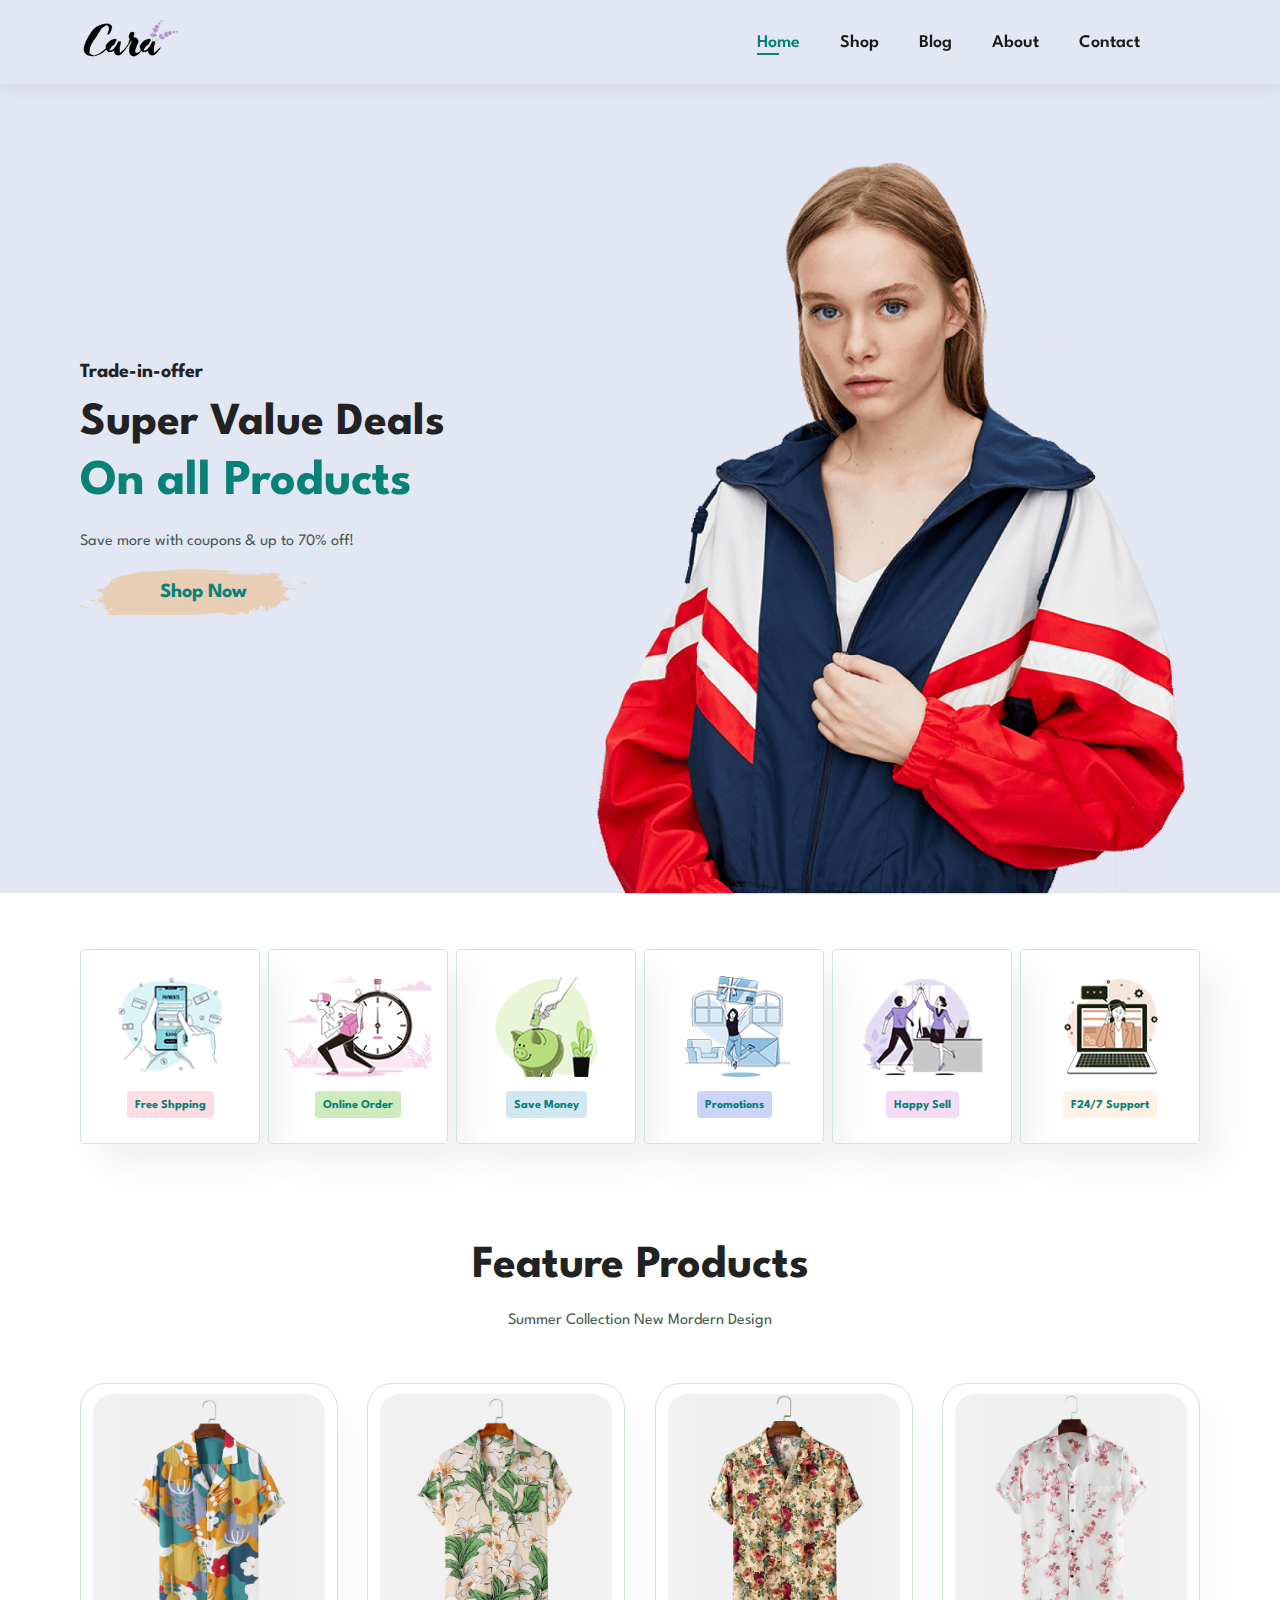
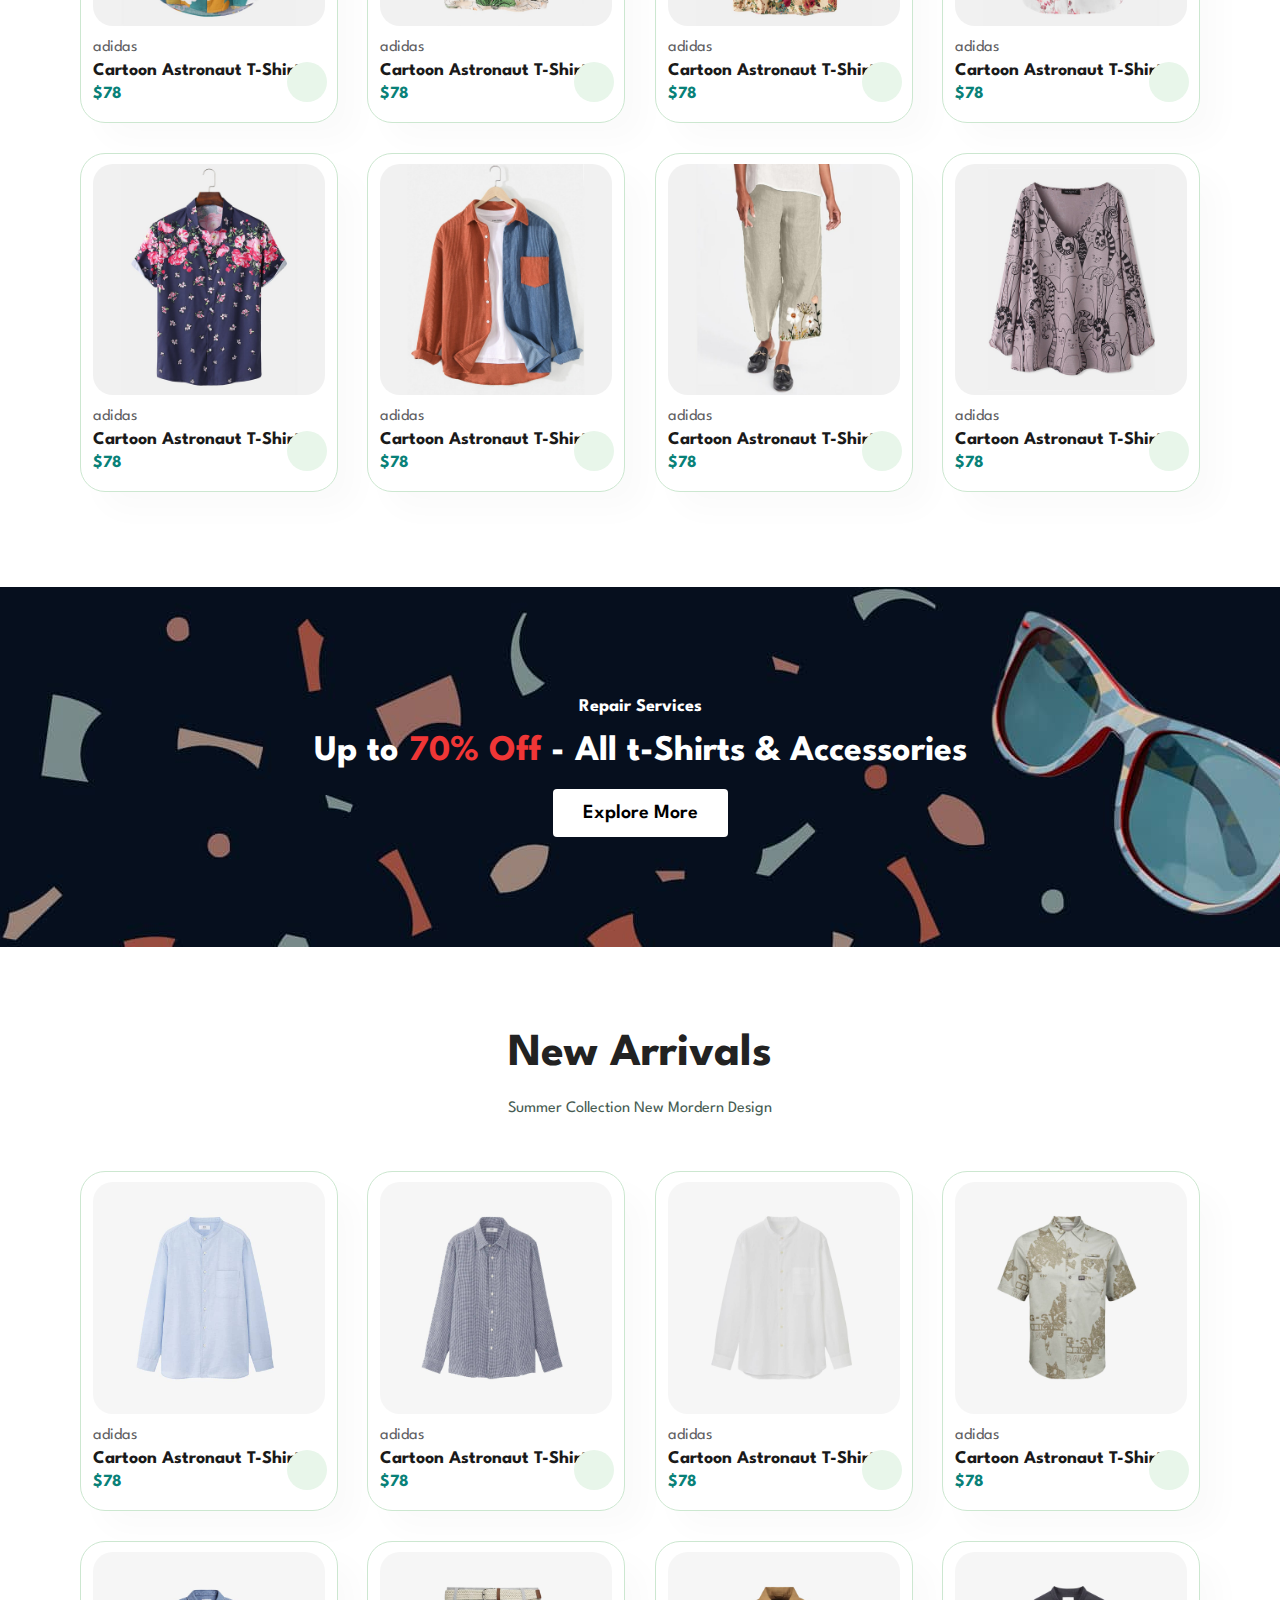
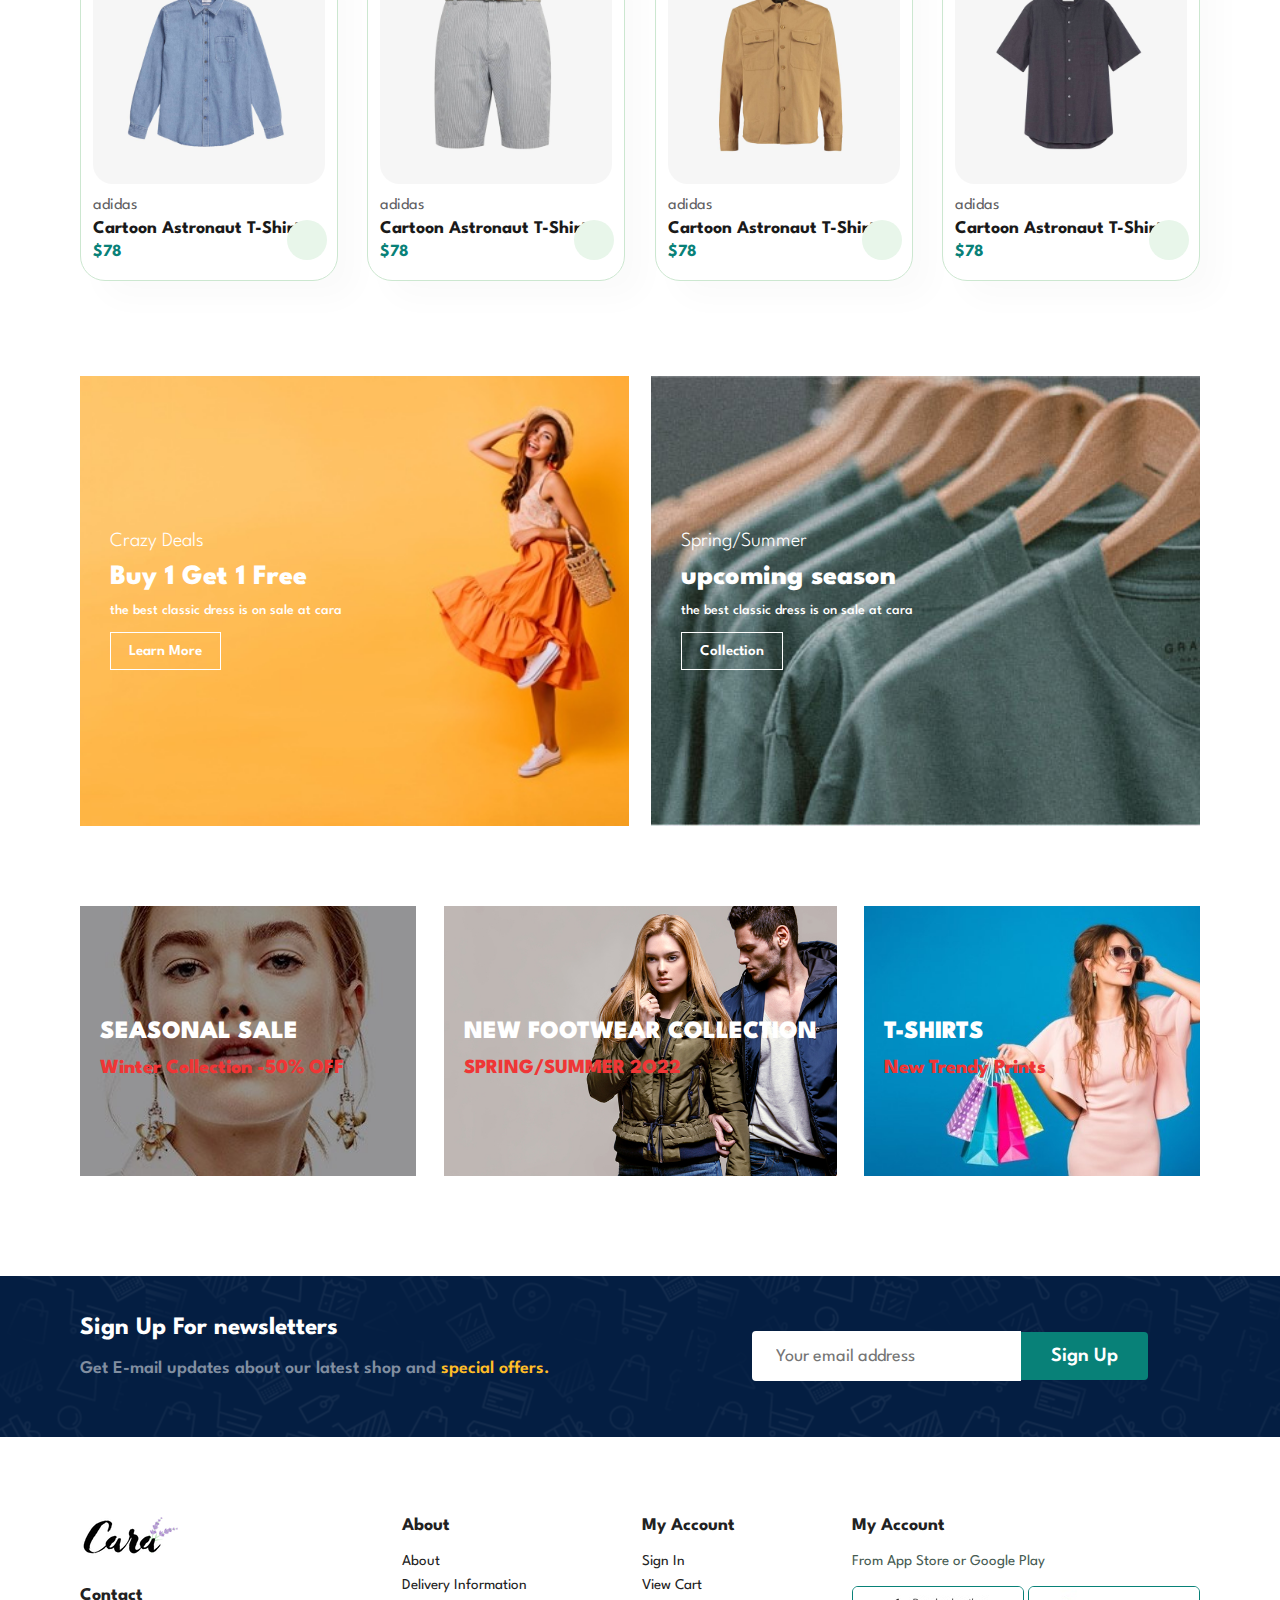
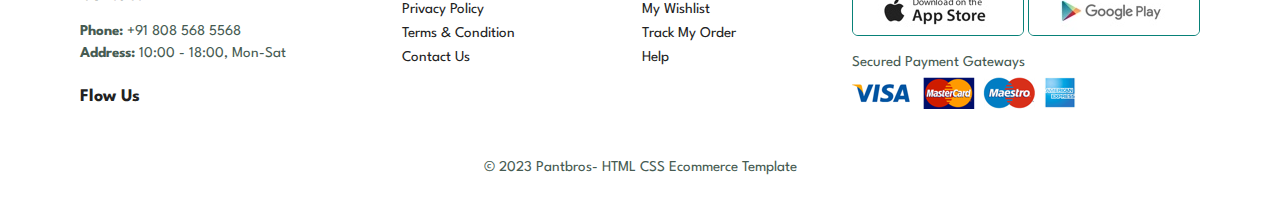
<file: index.html>
<!DOCTYPE html>
<html lang="en">
<head>
    <meta charset="UTF-8">
    <meta name="viewport" content="width=device-width, initial-scale=1.0">
    <title>Ecommerce Website</title>
    <link rel="stylesheet" href="https://cdnjs.cloudflare.com/ajax/libs/font-awesome/6.4.2/css/all.min.css" integrity="sha512-z3gLpd7yknf1YoNbCzqRKc4qyor8gaKU1qmn+CShxbuBusANI9QpRohGBreCFkKxLhei6S9CQXFEbbKuqLg0DA==" crossorigin="anonymous" referrerpolicy="no-referrer" />
    <link rel="stylesheet" href="assets/css/style.css">
    <link rel="stylesheet" href="assets/css/common.css">
    <link rel="stylesheet" href="assets/css/responsive.css">
</head>
<body>
    <!-- header -->
    <section id="header">
        <a href="index.html"><img src="assets/images/logo.png" alt="logo" class="logo"></a>
        <div>
            <ul id="navbar">
                <li><a class="active" href="index.html">Home</a></li>
                <li><a href="shop.html">Shop</a></li>
                <li><a href="blog.html">Blog</a></li>
                <li><a href="about.html">About</a></li>
                <li><a href="contact.html">Contact</a></li>
                <li><a href="cart.html"><i class="fa-solid fa-bag-shopping"></i></a></li>
                <a id="close"><i class="fa-solid fa-xmark"></i></a>
            </ul>
        </div>
        
        <div id="mobile">
            <a href="cart.html"><i class="fa-solid fa-bag-shopping"></i></a>
            <i class="fa-solid fa-bars" id="bar"></i>
        </div>
    </section>
    <!-- header /-->
    <!-- hero  -->
    <section id="hero">
        <h4>Trade-in-offer</h4>
        <h2>Super Value Deals</h2>
        <h1>On all Products</h1>
        <p>Save more with coupons & up to 70% off!</p>
        <button>Shop Now</button>
    </section>
    <!-- hero  /-->
    <!-- features -->
    <section id="features" class="theme-p1">
        <div class="fe-box">
            <img src="assets/images/features/f1.png" alt="f1">
            <h6>Free Shpping</h6>
        </div>
        <div class="fe-box">
            <img src="assets/images/features/f2.png" alt="f2">
            <h6>Online Order</h6>
        </div>
        <div class="fe-box">
            <img src="assets/images/features/f3.png" alt="f3">
            <h6>Save Money</h6>
        </div>
        <div class="fe-box">
            <img src="assets/images/features/f4.png" alt="f4">
            <h6>Promotions</h6>
        </div>
        <div class="fe-box">
            <img src="assets/images/features/f5.png" alt="f5">
            <h6>Happy Sell</h6>
        </div>
        <div class="fe-box">
            <img src="assets/images/features/f6.png" alt="f6">
            <h6>F24/7 Support</h6>
        </div>
    </section>
    <!-- features /-->
    
    <!-- products /-->
    <section id="product1" class="theme-p1">
        <h2>Feature Products</h2>
        <p>Summer Collection New Mordern Design</p>
        <div class="pro-container">
            <div class="pro">
                <img src="assets/images/products/f1.jpg" alt="f1Pro">
                <div class="desc">
                    <span>adidas</span>
                    <h5>Cartoon Astronaut T-Shirts</h5>
                    <div class="star">
                        <i class="fa-solid fa-star"></i>
                        <i class="fa-solid fa-star"></i>
                        <i class="fa-solid fa-star"></i>
                        <i class="fa-solid fa-star"></i>
                        <i class="fa-solid fa-star"></i>
                    </div>
                    <h4>$78</h4>
                </div>
                <a href="#"><i class="fa-solid fa-cart-shopping cart"></i></a>
            </div>
            <div class="pro">
                <img src="assets/images/products/f2.jpg" alt="f2Pro">
                <div class="desc">
                    <span>adidas</span>
                    <h5>Cartoon Astronaut T-Shirts</h5>
                    <div class="star">
                        <i class="fa-solid fa-star"></i>
                        <i class="fa-solid fa-star"></i>
                        <i class="fa-solid fa-star"></i>
                        <i class="fa-solid fa-star"></i>
                        <i class="fa-solid fa-star"></i>
                    </div>
                    <h4>$78</h4>
                </div>
                <a href="#"><i class="fa-solid fa-cart-shopping cart"></i></a>
            </div>
            <div class="pro">
                <img src="assets/images/products/f3.jpg" alt="f3Pro">
                <div class="desc">
                    <span>adidas</span>
                    <h5>Cartoon Astronaut T-Shirts</h5>
                    <div class="star">
                        <i class="fa-solid fa-star"></i>
                        <i class="fa-solid fa-star"></i>
                        <i class="fa-solid fa-star"></i>
                        <i class="fa-solid fa-star"></i>
                        <i class="fa-solid fa-star"></i>
                    </div>
                    <h4>$78</h4>
                </div>
                <a href="#"><i class="fa-solid fa-cart-shopping cart"></i></a>
            </div>
            <div class="pro">
                <img src="assets/images/products/f4.jpg" alt="f4Pro">
                <div class="desc">
                    <span>adidas</span>
                    <h5>Cartoon Astronaut T-Shirts</h5>
                    <div class="star">
                        <i class="fa-solid fa-star"></i>
                        <i class="fa-solid fa-star"></i>
                        <i class="fa-solid fa-star"></i>
                        <i class="fa-solid fa-star"></i>
                        <i class="fa-solid fa-star"></i>
                    </div>
                    <h4>$78</h4>
                </div>
                <a href="#"><i class="fa-solid fa-cart-shopping cart"></i></a>
            </div>
            <div class="pro">
                <img src="assets/images/products/f5.jpg" alt="f5Pro">
                <div class="desc">
                    <span>adidas</span>
                    <h5>Cartoon Astronaut T-Shirts</h5>
                    <div class="star">
                        <i class="fa-solid fa-star"></i>
                        <i class="fa-solid fa-star"></i>
                        <i class="fa-solid fa-star"></i>
                        <i class="fa-solid fa-star"></i>
                        <i class="fa-solid fa-star"></i>
                    </div>
                    <h4>$78</h4>
                </div>
                <a href="#"><i class="fa-solid fa-cart-shopping cart"></i></a>
            </div>
            <div class="pro">
                <img src="assets/images/products/f6.jpg" alt="f6Pro">
                <div class="desc">
                    <span>adidas</span>
                    <h5>Cartoon Astronaut T-Shirts</h5>
                    <div class="star">
                        <i class="fa-solid fa-star"></i>
                        <i class="fa-solid fa-star"></i>
                        <i class="fa-solid fa-star"></i>
                        <i class="fa-solid fa-star"></i>
                        <i class="fa-solid fa-star"></i>
                    </div>
                    <h4>$78</h4>
                </div>
                <a href="#"><i class="fa-solid fa-cart-shopping cart"></i></a>
            </div>
            <div class="pro">
                <img src="assets/images/products/f7.jpg" alt="f7Pro">
                <div class="desc">
                    <span>adidas</span>
                    <h5>Cartoon Astronaut T-Shirts</h5>
                    <div class="star">
                        <i class="fa-solid fa-star"></i>
                        <i class="fa-solid fa-star"></i>
                        <i class="fa-solid fa-star"></i>
                        <i class="fa-solid fa-star"></i>
                        <i class="fa-solid fa-star"></i>
                    </div>
                    <h4>$78</h4>
                </div>
                <a href="#"><i class="fa-solid fa-cart-shopping cart"></i></a>
            </div>
            <div class="pro">
                <img src="assets/images/products/f8.jpg" alt="f8Pro">
                <div class="desc">
                    <span>adidas</span>
                    <h5>Cartoon Astronaut T-Shirts</h5>
                    <div class="star">
                        <i class="fa-solid fa-star"></i>
                        <i class="fa-solid fa-star"></i>
                        <i class="fa-solid fa-star"></i>
                        <i class="fa-solid fa-star"></i>
                        <i class="fa-solid fa-star"></i>
                    </div>
                    <h4>$78</h4>
                </div>
                <a href="#"><i class="fa-solid fa-cart-shopping cart"></i></a>
            </div>
        </div>
    </section>
     <!-- products /-->
    <!-- mid sec banner -->
     <section id="banner" class="theme-m1">
        <h4>Repair Services</h4>
        <h2>Up to <span>70% Off</span> - All t-Shirts & Accessories</h2>
        <button class="normal">Explore More</button>
     </section>
     <!-- mid sec banner /-->

     <!-- new arrivals -->
     <section id="product1" class="theme-p1">
        <h2>New Arrivals</h2>
        <p>Summer Collection New Mordern Design</p>
        <div class="pro-container">
            <div class="pro">
                <img src="assets/images/products/n1.jpg" alt="n1Pro">
                <div class="desc">
                    <span>adidas</span>
                    <h5>Cartoon Astronaut T-Shirts</h5>
                    <div class="star">
                        <i class="fa-solid fa-star"></i>
                        <i class="fa-solid fa-star"></i>
                        <i class="fa-solid fa-star"></i>
                        <i class="fa-solid fa-star"></i>
                        <i class="fa-solid fa-star"></i>
                    </div>
                    <h4>$78</h4>
                </div>
                <a href="#"><i class="fa-solid fa-cart-shopping cart"></i></a>
            </div>
            <div class="pro">
                <img src="assets/images/products/n2.jpg" alt="n2Pro">
                <div class="desc">
                    <span>adidas</span>
                    <h5>Cartoon Astronaut T-Shirts</h5>
                    <div class="star">
                        <i class="fa-solid fa-star"></i>
                        <i class="fa-solid fa-star"></i>
                        <i class="fa-solid fa-star"></i>
                        <i class="fa-solid fa-star"></i>
                        <i class="fa-solid fa-star"></i>
                    </div>
                    <h4>$78</h4>
                </div>
                <a href="#"><i class="fa-solid fa-cart-shopping cart"></i></a>
            </div>
            <div class="pro">
                <img src="assets/images/products/n3.jpg" alt="n3Pro">
                <div class="desc">
                    <span>adidas</span>
                    <h5>Cartoon Astronaut T-Shirts</h5>
                    <div class="star">
                        <i class="fa-solid fa-star"></i>
                        <i class="fa-solid fa-star"></i>
                        <i class="fa-solid fa-star"></i>
                        <i class="fa-solid fa-star"></i>
                        <i class="fa-solid fa-star"></i>
                    </div>
                    <h4>$78</h4>
                </div>
                <a href="#"><i class="fa-solid fa-cart-shopping cart"></i></a>
            </div>
            <div class="pro">
                <img src="assets/images/products/n4.jpg" alt="n4Pro">
                <div class="desc">
                    <span>adidas</span>
                    <h5>Cartoon Astronaut T-Shirts</h5>
                    <div class="star">
                        <i class="fa-solid fa-star"></i>
                        <i class="fa-solid fa-star"></i>
                        <i class="fa-solid fa-star"></i>
                        <i class="fa-solid fa-star"></i>
                        <i class="fa-solid fa-star"></i>
                    </div>
                    <h4>$78</h4>
                </div>
                <a href="#"><i class="fa-solid fa-cart-shopping cart"></i></a>
            </div>
            <div class="pro">
                <img src="assets/images/products/n5.jpg" alt="n5Pro">
                <div class="desc">
                    <span>adidas</span>
                    <h5>Cartoon Astronaut T-Shirts</h5>
                    <div class="star">
                        <i class="fa-solid fa-star"></i>
                        <i class="fa-solid fa-star"></i>
                        <i class="fa-solid fa-star"></i>
                        <i class="fa-solid fa-star"></i>
                        <i class="fa-solid fa-star"></i>
                    </div>
                    <h4>$78</h4>
                </div>
                <a href="#"><i class="fa-solid fa-cart-shopping cart"></i></a>
            </div>
            <div class="pro">
                <img src="assets/images/products/n6.jpg" alt="n6Pro">
                <div class="desc">
                    <span>adidas</span>
                    <h5>Cartoon Astronaut T-Shirts</h5>
                    <div class="star">
                        <i class="fa-solid fa-star"></i>
                        <i class="fa-solid fa-star"></i>
                        <i class="fa-solid fa-star"></i>
                        <i class="fa-solid fa-star"></i>
                        <i class="fa-solid fa-star"></i>
                    </div>
                    <h4>$78</h4>
                </div>
                <a href="#"><i class="fa-solid fa-cart-shopping cart"></i></a>
            </div>
            <div class="pro">
                <img src="assets/images/products/n7.jpg" alt="n7Pro">
                <div class="desc">
                    <span>adidas</span>
                    <h5>Cartoon Astronaut T-Shirts</h5>
                    <div class="star">
                        <i class="fa-solid fa-star"></i>
                        <i class="fa-solid fa-star"></i>
                        <i class="fa-solid fa-star"></i>
                        <i class="fa-solid fa-star"></i>
                        <i class="fa-solid fa-star"></i>
                    </div>
                    <h4>$78</h4>
                </div>
                <a href="#"><i class="fa-solid fa-cart-shopping cart"></i></a>
            </div>
            <div class="pro">
                <img src="assets/images/products/n8.jpg" alt="n8Pro">
                <div class="desc">
                    <span>adidas</span>
                    <h5>Cartoon Astronaut T-Shirts</h5>
                    <div class="star">
                        <i class="fa-solid fa-star"></i>
                        <i class="fa-solid fa-star"></i>
                        <i class="fa-solid fa-star"></i>
                        <i class="fa-solid fa-star"></i>
                        <i class="fa-solid fa-star"></i>
                    </div>
                    <h4>$78</h4>
                </div>
                <a href="#"><i class="fa-solid fa-cart-shopping cart"></i></a>
            </div>
        </div>
    </section>
     <!-- new arrivals /-->

    <!-- explore -->
    <section id="sm-banner" class="theme-p1">
        <div class="banner-box">
            <h4>Crazy Deals</h4>
            <h2>Buy 1 Get 1 Free</h2>
            <span>the best classic dress is on sale at cara</span>
            <button class="transparent-white">Learn More</button>
        </div>
        <div class="banner-box">
            <h4>Spring/Summer</h4>
            <h2>upcoming season</h2>
            <span>the best classic dress is on sale at cara</span>
            <button class="transparent-white">Collection</button>
        </div>
    </section>
    <!-- explore /-->
    
    <!-- text banner /-->
    <section id="banner3" class="theme-p1">
        <div class="banner-box">
            <h2>SEASONAL SALE</h2>
            <h3>Winter Collection -50% OFF</h3>
        </div>
        <div class="banner-box">
            <h2>NEW FOOTWEAR COLLECTION</h2>
            <h3>SPRING/SUMMER 2O22</h3>
        </div>
        <div class="banner-box">
            <h2>T-SHIRTS</h2>
            <h3>New Trendy Prints</h3>
        </div>
    </section>
    <!-- text banner /-->

    <!-- newsletter -->
    <section id="newsletter" class="theme-p1 theme-m1">
        <div class="newstext">
            <h4>Sign Up For newsletters</h4>
            <p>Get E-mail updates about our latest shop and <span>special offers.</span></p>
        </div>
        <div class="form">
            <input type="text" placeholder="Your email address"><button class="normal">Sign Up</button>
        </div>
    </section>
    <!-- newsletter /-->
    <!-- footer -->
    <section class="theme-p1">
        <footer>
            <div class="col">
                <img src="assets/images/logo.png" alt="logo" class="logo">
                <h4>Contact</h4>
                <p><strong>Phone:</strong> +91 808 568 5568</p>
                <p><strong>Address:</strong> 10:00 - 18:00, Mon-Sat</p>
                <div class="follow">
                    <h4>Flow Us</h4>
                    <div class="icon">
                        <i class="fa-brands fa-facebook"></i>
                        <i class="fa-brands fa-twitter"></i>
                        <i class="fa-brands fa-instagram"></i>
                        <i class="fa-brands fa-pinterest"></i>
                        <i class="fa-brands fa-youtube"></i>
                    </div>
                </div>
            </div>
            <div class="col">
                <h4>About</h4>
                <a href="#about">About</a>
                <a href="#about">Delivery Information</a>
                <a href="#privacy-policy">Privacy Policy</a>
                <a href="#terms-and-condition">Terms & Condition</a>
                <a href="#contact">Contact Us</a>
            </div>
            <div class="col">
                <h4>My Account</h4>
                <a href="#sign-in">Sign In</a>
                <a href="#View-cart">View Cart</a>
                <a href="#my-wishlist">My Wishlist</a>
                <a href="#track-my-order">Track My Order</a>
                <a href="#help">Help</a>
            </div>
            <div class="col install">
                <h4>My Account</h4>
                <p>From App Store or Google Play</p>
                <div class="row">
                    <img src="assets/images/pay/app.jpg" alt="app">
                    <img src="assets/images/pay/play.jpg" alt="play">
                </div>
                <p>Secured Payment Gateways</p>
                    <img src="assets/images/pay/pay.png" alt="pay">
            </div>
            <div class="copyright">
                <p><span>&#169;</span> 2023 Pantbros- HTML CSS Ecommerce Template</p>
            </div>
        </footer>
       
    </section>
    <!-- footer /-->
    <!-- script -->
    <script src="assets/js/script.js"></script>
    <!-- script /-->
</body>
</html>
</file>
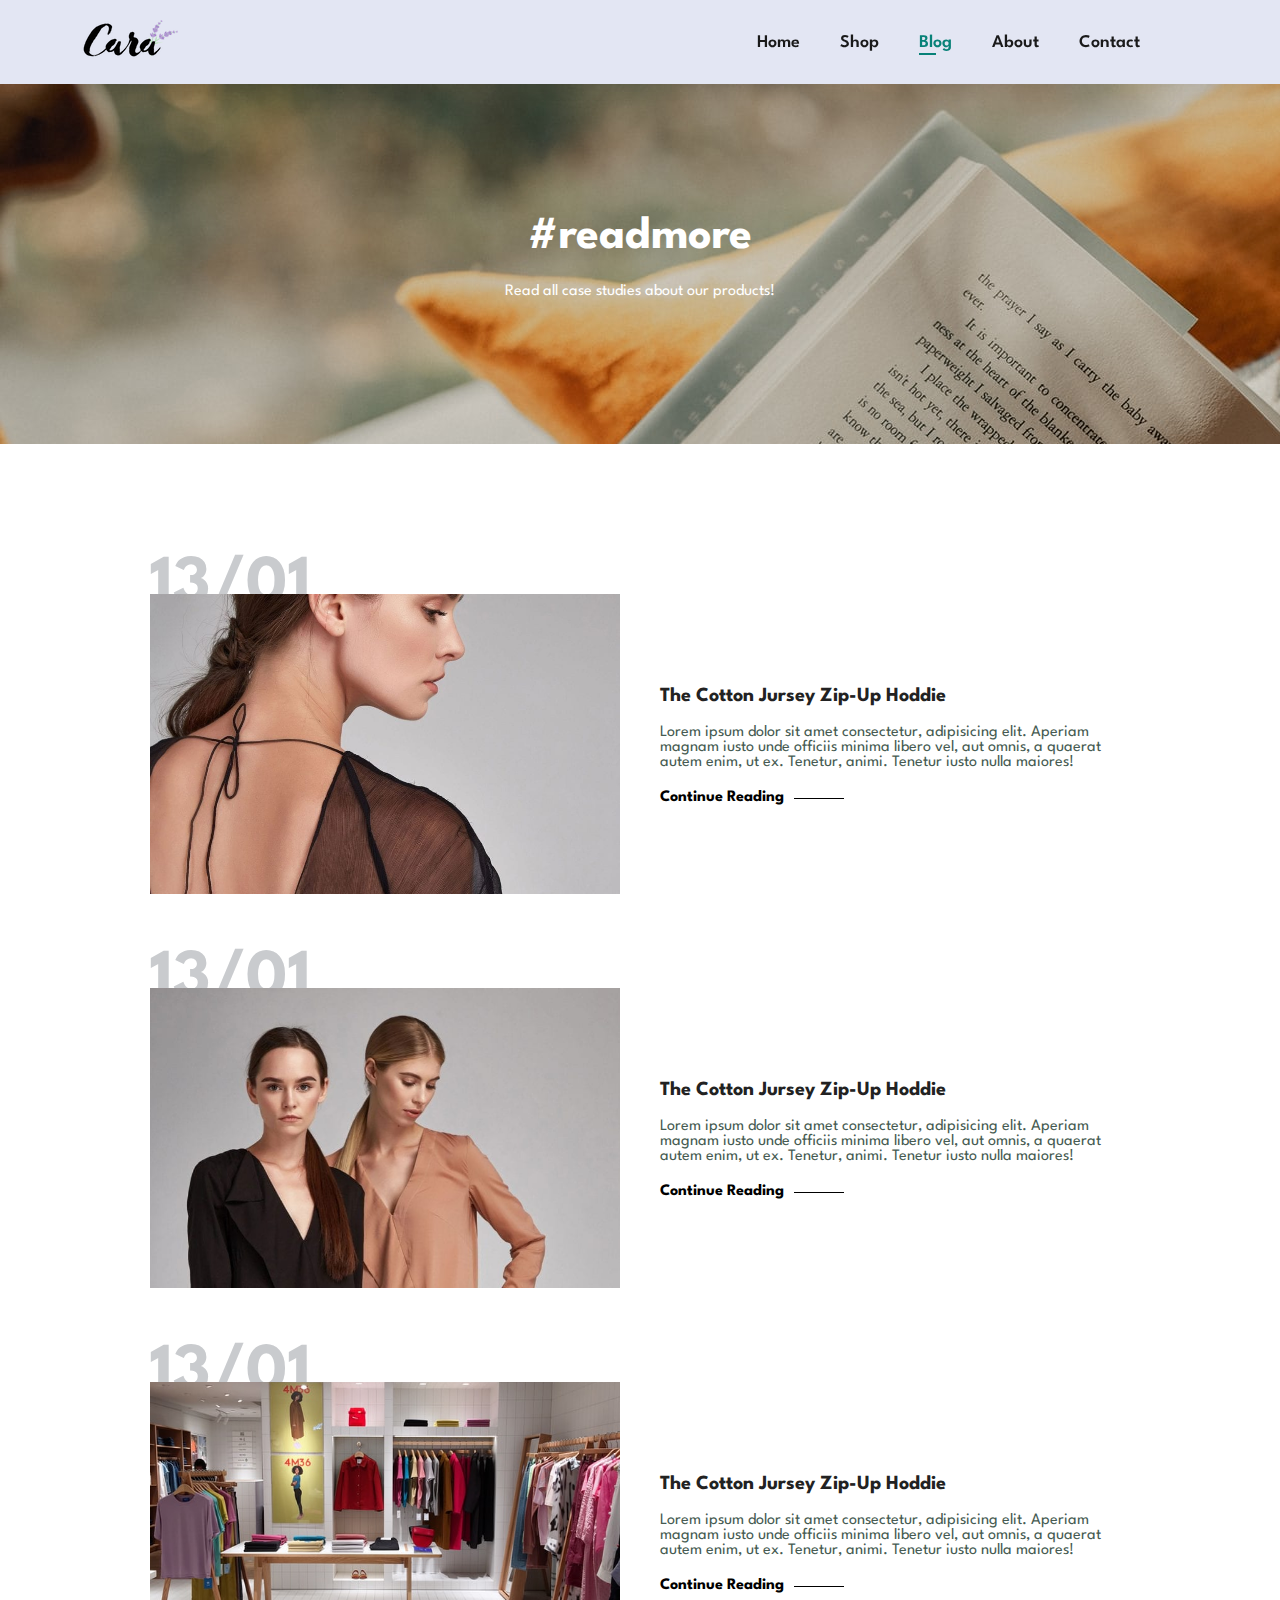
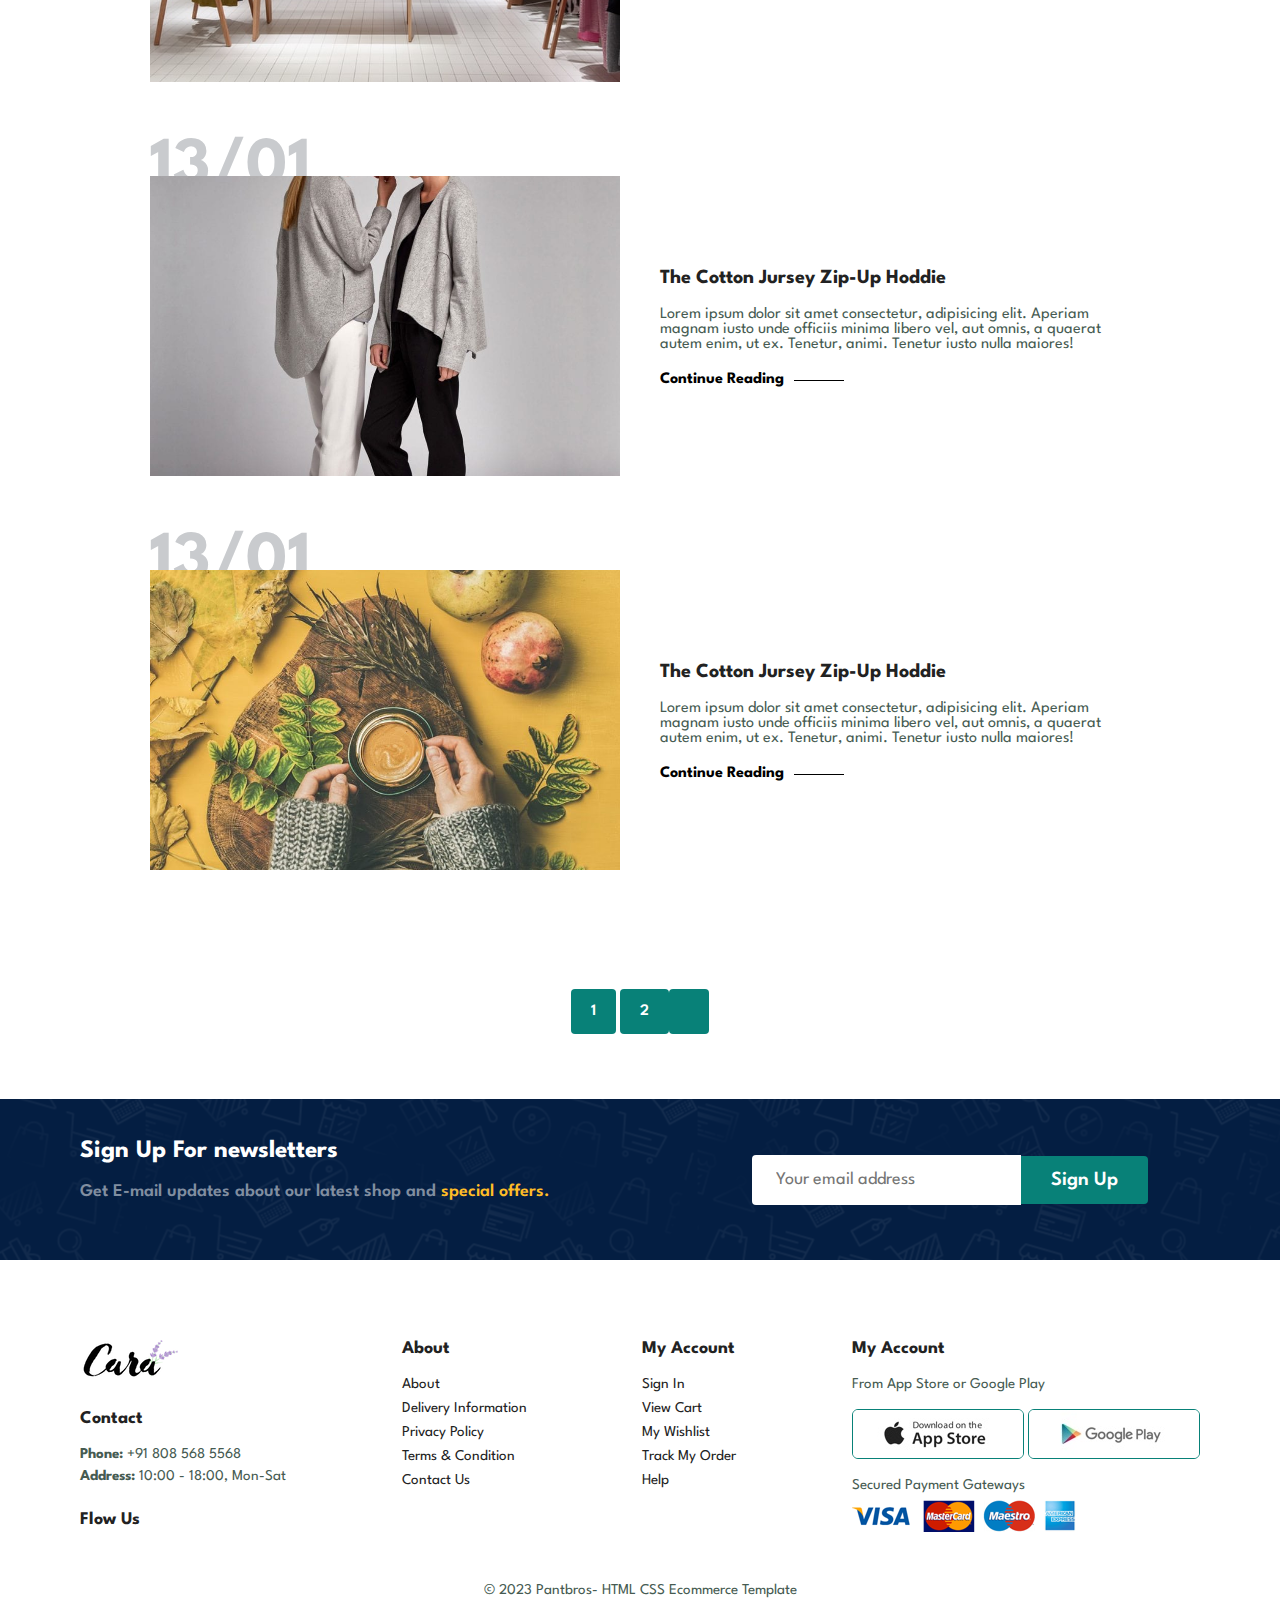
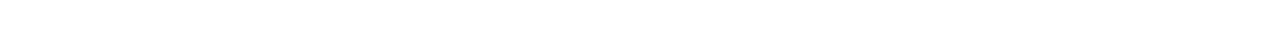
<file: blog.html>
<!DOCTYPE html>
<html lang="en">
<head>
    <meta charset="UTF-8">
    <meta name="viewport" content="width=device-width, initial-scale=1.0">
    <title>Ecommerce Website</title>
    <link rel="stylesheet" href="https://cdnjs.cloudflare.com/ajax/libs/font-awesome/6.4.2/css/all.min.css" integrity="sha512-z3gLpd7yknf1YoNbCzqRKc4qyor8gaKU1qmn+CShxbuBusANI9QpRohGBreCFkKxLhei6S9CQXFEbbKuqLg0DA==" crossorigin="anonymous" referrerpolicy="no-referrer" />
    <link rel="stylesheet" href="assets/css/style.css">
    <link rel="stylesheet" href="assets/css/common.css">
    <link rel="stylesheet" href="assets/css/responsive.css">
</head>
<body>
    <!-- header -->
    <section id="header">
        <a href="index.html"><img src="assets/images/logo.png" alt="logo" class="logo"></a>
        <div>
            <ul id="navbar">
                <li><a href="index.html">Home</a></li>
                <li><a href="shop.html">Shop</a></li>
                <li><a class="active" href="blog.html">Blog</a></li>
                <li><a href="about.html">About</a></li>
                <li><a href="contact.html">Contact</a></li>
                <li><a href="cart.html"><i class="fa-solid fa-bag-shopping"></i></a></li>
                <a id="close"><i class="fa-solid fa-xmark"></i></a>
            </ul>
        </div>
        
        <div id="mobile">
            <a href="cart.html"><i class="fa-solid fa-bag-shopping"></i></a>
            <i class="fa-solid fa-bars" id="bar"></i>
        </div>
    </section>
    <!-- header /-->
    
    <!-- hero  -->
    <section id="pageHeader" class="blog-header">
        <h2>#readmore</h2>
        <p>Read all case studies about our products!</p>
    </section>
    <!-- hero  /-->
    
    <!-- blog main content -->
    <section id="blog">
        <div class="blog-box">
            <div class="blog-img">
                <img src="assets/images/blog/b1.jpg" alt="blog-bg-1">
            </div>
            <div class="blog-details">
                <h4>The Cotton Jursey Zip-Up Hoddie</h4>
                <p>Lorem ipsum dolor sit amet consectetur, adipisicing elit. Aperiam magnam iusto unde officiis minima libero vel, aut omnis, a quaerat autem enim, ut ex. Tenetur, animi. Tenetur iusto nulla maiores!</p>
                <a href="#">Continue Reading</a>
            </div>
            <h1>13/01</h1>
        </div>
        <div class="blog-box">
            <div class="blog-img">
                <img src="assets/images/blog/b2.jpg" alt="blog-bg-1">
            </div>
            <div class="blog-details">
                <h4>The Cotton Jursey Zip-Up Hoddie</h4>
                <p>Lorem ipsum dolor sit amet consectetur, adipisicing elit. Aperiam magnam iusto unde officiis minima libero vel, aut omnis, a quaerat autem enim, ut ex. Tenetur, animi. Tenetur iusto nulla maiores!</p>
                <a href="#">Continue Reading</a>
            </div>
            <h1>13/01</h1>
        </div>
        <div class="blog-box">
            <div class="blog-img">
                <img src="assets/images/blog/b3.jpg" alt="blog-bg-1">
            </div>
            <div class="blog-details">
                <h4>The Cotton Jursey Zip-Up Hoddie</h4>
                <p>Lorem ipsum dolor sit amet consectetur, adipisicing elit. Aperiam magnam iusto unde officiis minima libero vel, aut omnis, a quaerat autem enim, ut ex. Tenetur, animi. Tenetur iusto nulla maiores!</p>
                <a href="#">Continue Reading</a>
            </div>
            <h1>13/01</h1>
        </div>
        <div class="blog-box">
            <div class="blog-img">
                <img src="assets/images/blog/b4.jpg" alt="blog-bg-1">
            </div>
            <div class="blog-details">
                <h4>The Cotton Jursey Zip-Up Hoddie</h4>
                <p>Lorem ipsum dolor sit amet consectetur, adipisicing elit. Aperiam magnam iusto unde officiis minima libero vel, aut omnis, a quaerat autem enim, ut ex. Tenetur, animi. Tenetur iusto nulla maiores!</p>
                <a href="#">Continue Reading</a>
            </div>
            <h1>13/01</h1>
        </div>
        <div class="blog-box">
            <div class="blog-img">
                <img src="assets/images/blog/b6.jpg" alt="blog-bg-6">
            </div>
            <div class="blog-details">
                <h4>The Cotton Jursey Zip-Up Hoddie</h4>
                <p>Lorem ipsum dolor sit amet consectetur, adipisicing elit. Aperiam magnam iusto unde officiis minima libero vel, aut omnis, a quaerat autem enim, ut ex. Tenetur, animi. Tenetur iusto nulla maiores!</p>
                <a href="#">Continue Reading</a>
            </div>
            <h1>13/01</h1>
        </div>
    </section>
    <!-- blog main content /-->
    
    <!-- pagination -->
    <section id="pagination" class="theme-p1">
        <a href="#">1</a>
        <a href="#">2</a>
        <a href="#"><i class="fa-solid fa-arrow-right"></i></a>
    </section>
    <!-- pagination /-->
    <!-- newsletter -->
    <section id="newsletter" class="theme-p1 theme-m1">
        <div class="newstext">
            <h4>Sign Up For newsletters</h4>
            <p>Get E-mail updates about our latest shop and <span>special offers.</span></p>
        </div>
        <div class="form">
            <input type="text" placeholder="Your email address"><button class="normal">Sign Up</button>
        </div>
    </section>
    <!-- newsletter /-->
    <!-- footer -->
    <section class="theme-p1">
        <footer>
            <div class="col">
                <img src="assets/images/logo.png" alt="logo" class="logo">
                <h4>Contact</h4>
                <p><strong>Phone:</strong> +91 808 568 5568</p>
                <p><strong>Address:</strong> 10:00 - 18:00, Mon-Sat</p>
                <div class="follow">
                    <h4>Flow Us</h4>
                    <div class="icon">
                        <i class="fa-brands fa-facebook"></i>
                        <i class="fa-brands fa-twitter"></i>
                        <i class="fa-brands fa-instagram"></i>
                        <i class="fa-brands fa-pinterest"></i>
                        <i class="fa-brands fa-youtube"></i>
                    </div>
                </div>
            </div>
            <div class="col">
                <h4>About</h4>
                <a href="#about">About</a>
                <a href="#about">Delivery Information</a>
                <a href="#privacy-policy">Privacy Policy</a>
                <a href="#terms-and-condition">Terms & Condition</a>
                <a href="#contact">Contact Us</a>
            </div>
            <div class="col">
                <h4>My Account</h4>
                <a href="#sign-in">Sign In</a>
                <a href="#View-cart">View Cart</a>
                <a href="#my-wishlist">My Wishlist</a>
                <a href="#track-my-order">Track My Order</a>
                <a href="#help">Help</a>
            </div>
            <div class="col install">
                <h4>My Account</h4>
                <p>From App Store or Google Play</p>
                <div class="row">
                    <img src="assets/images/pay/app.jpg" alt="app">
                    <img src="assets/images/pay/play.jpg" alt="play">
                </div>
                <p>Secured Payment Gateways</p>
                    <img src="assets/images/pay/pay.png" alt="pay">
            </div>
            <div class="copyright">
                <p><span>&#169;</span> 2023 Pantbros- HTML CSS Ecommerce Template</p>
            </div>
        </footer>
       
    </section>
    <!-- footer /-->
    <!-- script -->
    <script src="assets/js/script.js"></script>
    <!-- script /-->
</body>
</html>
</file>
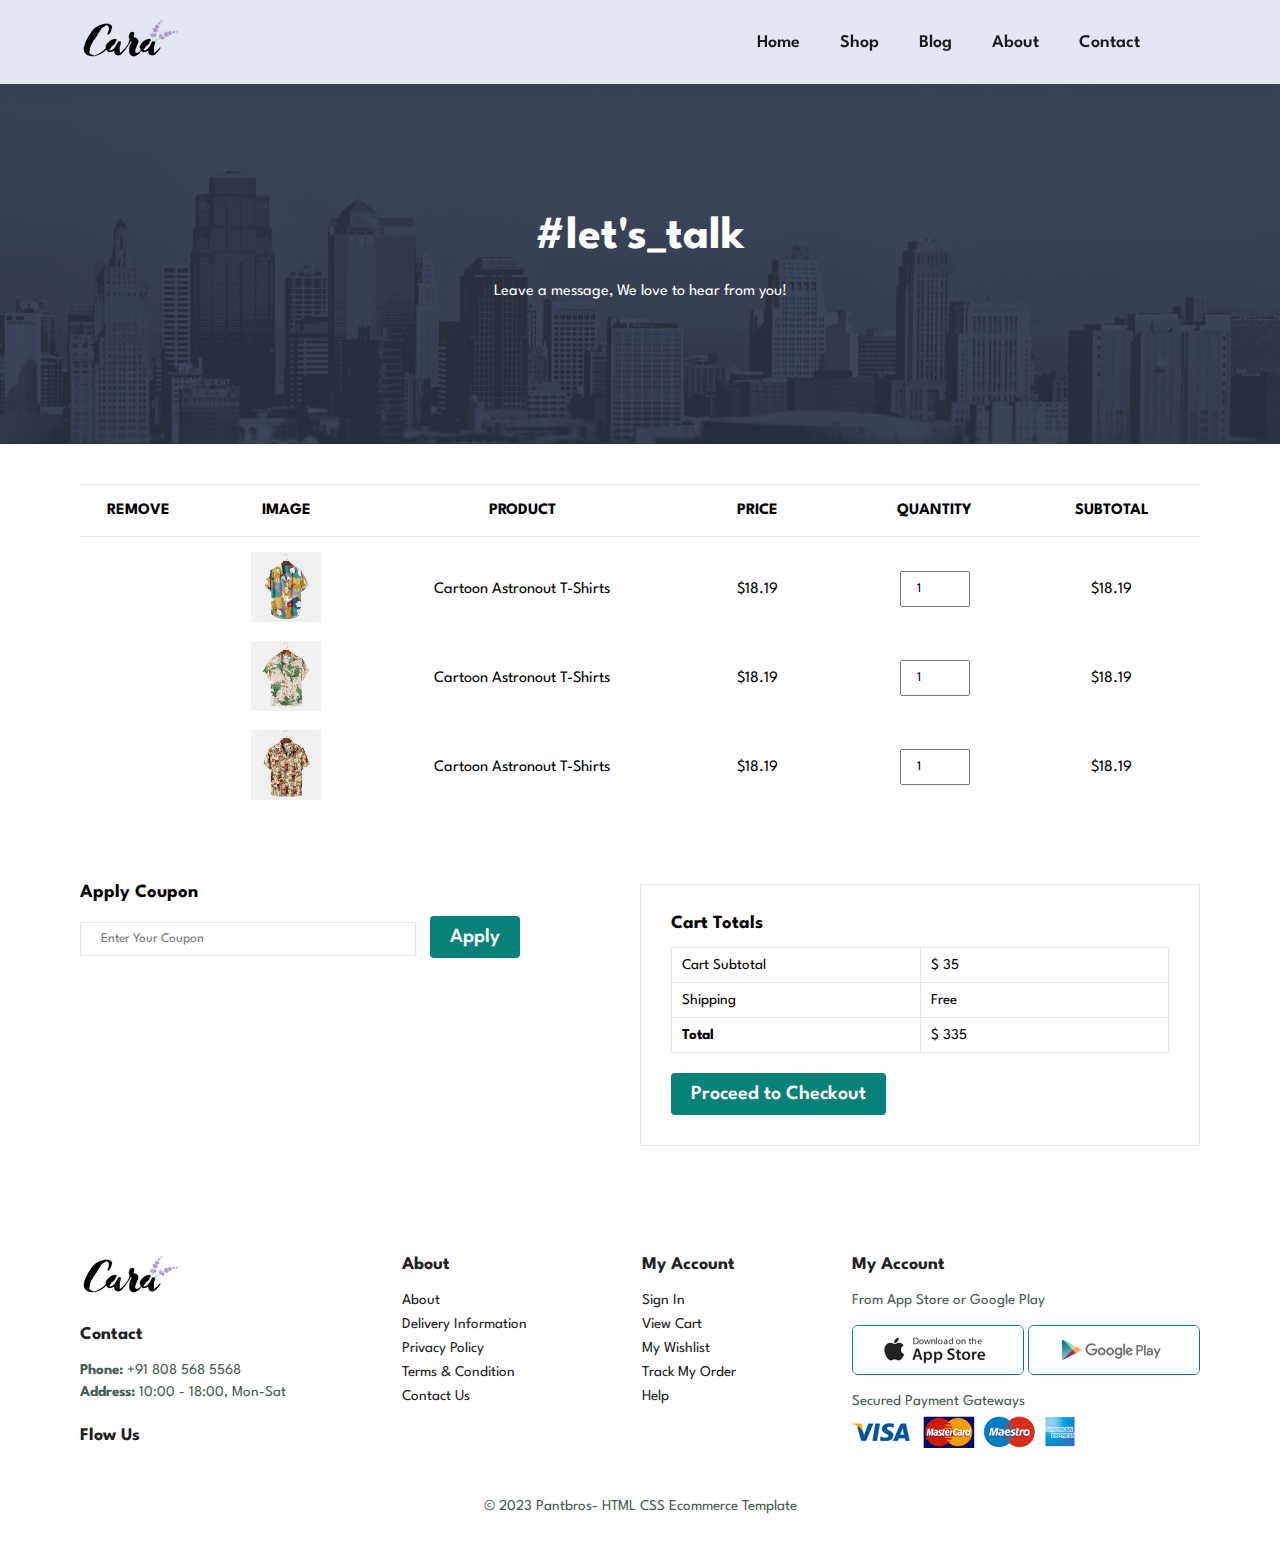
<file: cart.html>
<!DOCTYPE html>
<html lang="en">
<head>
    <meta charset="UTF-8">
    <meta name="viewport" content="width=device-width, initial-scale=1.0">
    <title>Ecommerce Website</title>
    <link rel="stylesheet" href="https://cdnjs.cloudflare.com/ajax/libs/font-awesome/6.4.2/css/all.min.css" integrity="sha512-z3gLpd7yknf1YoNbCzqRKc4qyor8gaKU1qmn+CShxbuBusANI9QpRohGBreCFkKxLhei6S9CQXFEbbKuqLg0DA==" crossorigin="anonymous" referrerpolicy="no-referrer" />
    <link rel="stylesheet" href="assets/css/style.css">
    <link rel="stylesheet" href="assets/css/common.css">
    <link rel="stylesheet" href="assets/css/responsive.css">
</head>
<body>
    <!-- header -->
    <section id="header">
        <a href="index.html"><img src="assets/images/logo.png" alt="logo" class="logo"></a>
        <div>
            <ul id="navbar">
                <li><a href="index.html">Home</a></li>
                <li><a href="shop.html">Shop</a></li>
                <li><a href="blog.html">Blog</a></li>
                <li><a href="about.html">About</a></li>
                <li><a  href="contact.html">Contact</a></li>
                <li><a class="active" href="cart.html"><i class="fa-solid fa-bag-shopping"></i></a></li>
                <a id="close"><i class="fa-solid fa-xmark"></i></a>
            </ul>
        </div>
        
        <div id="mobile">
            <a href="cart.html"><i class="fa-solid fa-bag-shopping"></i></a>
            <i class="fa-solid fa-bars" id="bar"></i>
        </div>
    </section>
    <!-- header /-->
    
    <!-- hero  -->
    <section id="pageHeader" class="about-header">
        <h2>#let's_talk</h2>
        <p>Leave a message, We love to hear from you!</p>
    </section>
    <!-- hero  /-->

    <!-- cart table -->
    <section id="cart" class="theme-p1">
        <table width="100%">
            <thead>
                <tr>
                    <td>Remove</td>
                    <td>Image</td>
                    <td>Product</td>
                    <td>Price</td>
                    <td>Quantity</td>
                    <td>Subtotal</td>
                </tr>
            </thead>
            <tbody>
                <tr>
                    <td>
                        <a href="#delete"><i class="fa-regular fa-circle-xmark"></i></a>
                    </td>
                    <td>
                        <img src="assets//images/products/f1.jpg" alt="f1">
                    </td>
                    <td>Cartoon Astronout T-Shirts</td>
                    <td>$18.19</td>
                    <td><input type="number" value="1"></td>
                    <td>$18.19</td>
                </tr>
                <tr>
                    <td>
                        <a href="#delete"><i class="fa-regular fa-circle-xmark"></i></a>
                    </td>
                    <td>
                        <img src="assets//images/products/f2.jpg" alt="f1">
                    </td>
                    <td>Cartoon Astronout T-Shirts</td>
                    <td>$18.19</td>
                    <td><input type="number" value="1"></td>
                    <td>$18.19</td>
                </tr>
                <tr>
                    <td>
                        <a href="#delete"><i class="fa-regular fa-circle-xmark"></i></a>
                    </td>
                    <td>
                        <img src="assets//images/products/f3.jpg" alt="f1">
                    </td>
                    <td>Cartoon Astronout T-Shirts</td>
                    <td>$18.19</td>
                    <td><input type="number" value="1"></td>
                    <td>$18.19</td>
                </tr>
            </tbody>
        </table>
    </section>
    <!-- cart table /-->
    
    <!-- add cart -->
    <section id="add-cart" class="theme-p1">
        <div id="coupon">
            <h3>Apply Coupon</h3>
            <div>
                <input type="text" placeholder="Enter Your Coupon">
                <button class="normal">Apply</button>
            </div>
        </div>
        <div id="subtotal">
            <h3>Cart Totals</h3>
            <table>
                <tr>
                    <td>Cart Subtotal</td>
                    <td>$ 35</td>
                </tr>
                <tr>
                    <td>Shipping</td>
                    <td>Free</td>
                </tr>
                <tr>
                    <td><strong>Total</strong></td>
                    <td>$ 335</td>
                </tr>
            </table>
            <button class="normal">Proceed to Checkout</button>
        </div>
    </section>
    <!-- add cart /-->
    
    <!-- footer -->
    <section class="theme-p1">
        <footer>
            <div class="col">
                <img src="assets/images/logo.png" alt="logo" class="logo">
                <h4>Contact</h4>
                <p><strong>Phone:</strong> +91 808 568 5568</p>
                <p><strong>Address:</strong> 10:00 - 18:00, Mon-Sat</p>
                <div class="follow">
                    <h4>Flow Us</h4>
                    <div class="icon">
                        <i class="fa-brands fa-facebook"></i>
                        <i class="fa-brands fa-twitter"></i>
                        <i class="fa-brands fa-instagram"></i>
                        <i class="fa-brands fa-pinterest"></i>
                        <i class="fa-brands fa-youtube"></i>
                    </div>
                </div>
            </div>
            <div class="col">
                <h4>About</h4>
                <a href="#about">About</a>
                <a href="#about">Delivery Information</a>
                <a href="#privacy-policy">Privacy Policy</a>
                <a href="#terms-and-condition">Terms & Condition</a>
                <a href="#contact">Contact Us</a>
            </div>
            <div class="col">
                <h4>My Account</h4>
                <a href="#sign-in">Sign In</a>
                <a href="#View-cart">View Cart</a>
                <a href="#my-wishlist">My Wishlist</a>
                <a href="#track-my-order">Track My Order</a>
                <a href="#help">Help</a>
            </div>
            <div class="col install">
                <h4>My Account</h4>
                <p>From App Store or Google Play</p>
                <div class="row">
                    <img src="assets/images/pay/app.jpg" alt="app">
                    <img src="assets/images/pay/play.jpg" alt="play">
                </div>
                <p>Secured Payment Gateways</p>
                    <img src="assets/images/pay/pay.png" alt="pay">
            </div>
            <div class="copyright">
                <p><span>&#169;</span> 2023 Pantbros- HTML CSS Ecommerce Template</p>
            </div>
        </footer>
       
    </section>
    <!-- footer /-->
    <!-- script -->
    <script src="assets/js/script.js"></script>
    <!-- script /-->
</body>
</html>
</file>
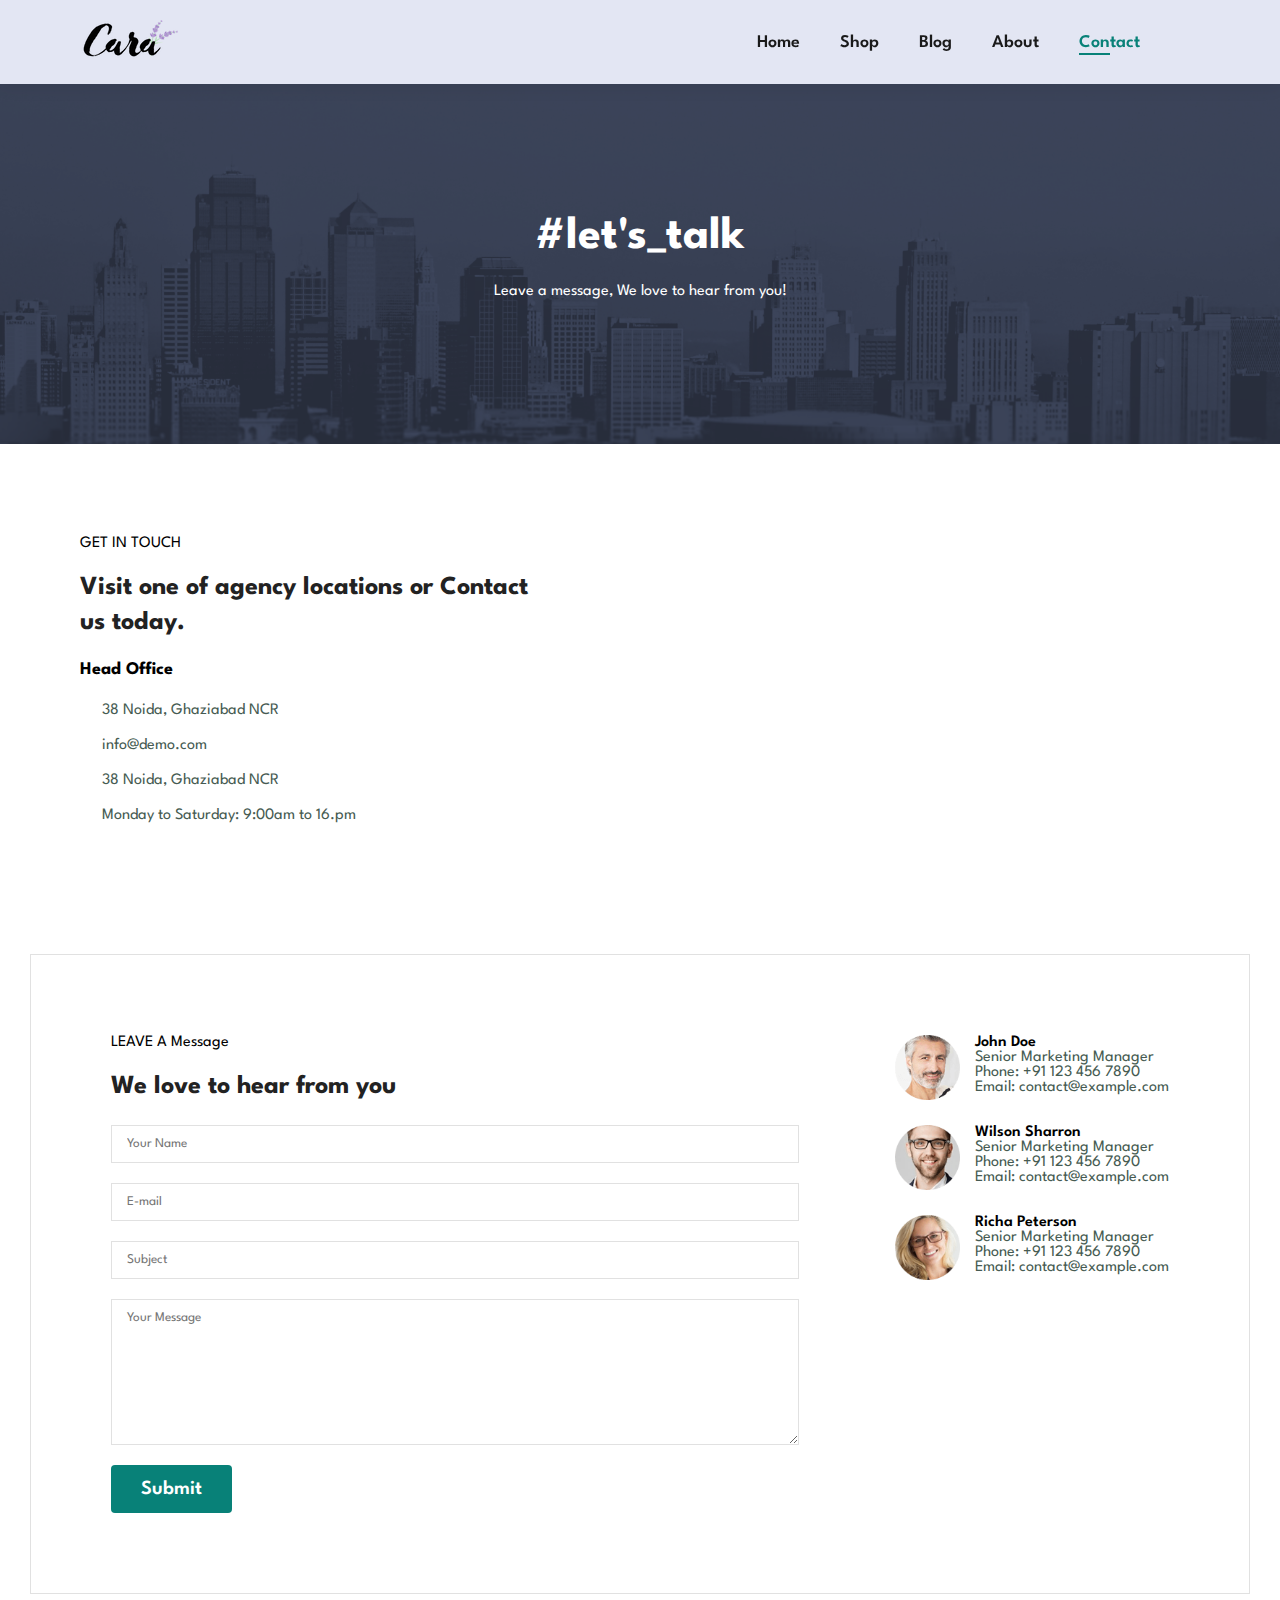
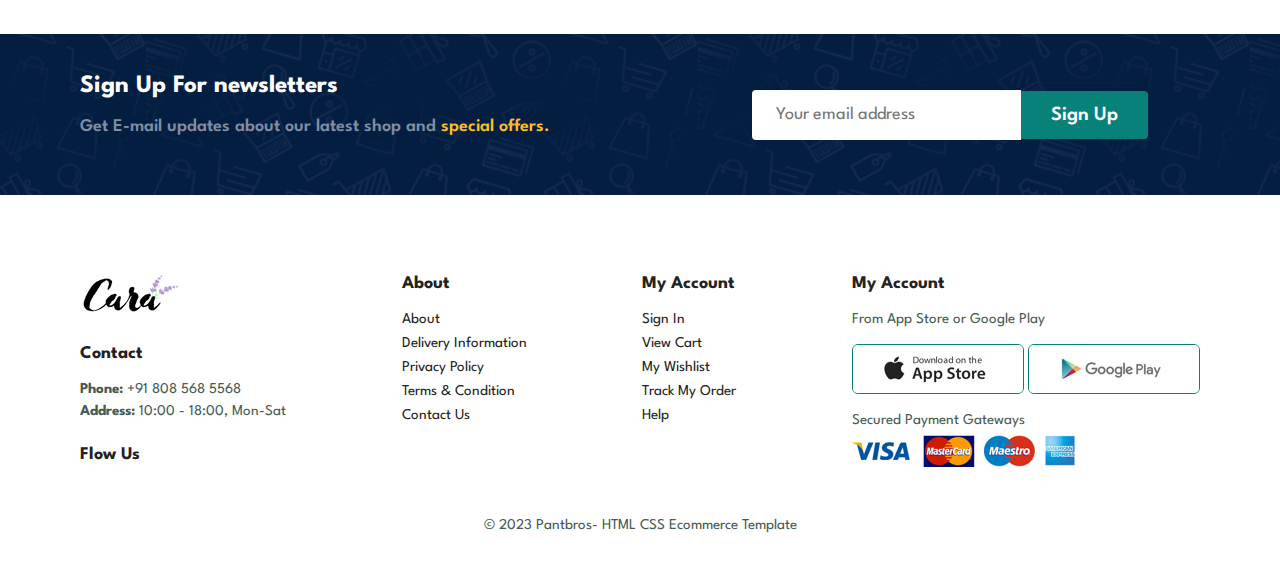
<file: contact.html>
<!DOCTYPE html>
<html lang="en">
<head>
    <meta charset="UTF-8">
    <meta name="viewport" content="width=device-width, initial-scale=1.0">
    <title>Ecommerce Website</title>
    <link rel="stylesheet" href="https://cdnjs.cloudflare.com/ajax/libs/font-awesome/6.4.2/css/all.min.css" integrity="sha512-z3gLpd7yknf1YoNbCzqRKc4qyor8gaKU1qmn+CShxbuBusANI9QpRohGBreCFkKxLhei6S9CQXFEbbKuqLg0DA==" crossorigin="anonymous" referrerpolicy="no-referrer" />
    <link rel="stylesheet" href="assets/css/style.css">
    <link rel="stylesheet" href="assets/css/common.css">
    <link rel="stylesheet" href="assets/css/responsive.css">
</head>
<body>
    <!-- header -->
    <section id="header">
        <a href="index.html"><img src="assets/images/logo.png" alt="logo" class="logo"></a>
        <div>
            <ul id="navbar">
                <li><a href="index.html">Home</a></li>
                <li><a href="shop.html">Shop</a></li>
                <li><a href="blog.html">Blog</a></li>
                <li><a href="about.html">About</a></li>
                <li><a class="active" href="contact.html">Contact</a></li>
                <li><a href="cart.html"><i class="fa-solid fa-bag-shopping"></i></a></li>
                <a id="close"><i class="fa-solid fa-xmark"></i></a>
            </ul>
        </div>
        
        <div id="mobile">
            <a href="cart.html"><i class="fa-solid fa-bag-shopping"></i></a>
            <i class="fa-solid fa-bars" id="bar"></i>
        </div>
    </section>
    <!-- header /-->
    
    <!-- hero  -->
    <section id="pageHeader" class="about-header">
        <h2>#let's_talk</h2>
        <p>Leave a message, We love to hear from you!</p>
    </section>
    <!-- hero  /-->
    
    <!-- contact details -->
    <section id="contact-details" class="theme-p1">
        <div class="details">
            <span>GET IN TOUCH</span>
            <h2>Visit one of agency locations or Contact us today.</h2>
            <h3>Head Office</h3>
            <div>
                <li>
                    <i class="fa-solid fa-location-dot"></i>
                    <p>38 Noida, Ghaziabad NCR</p>
                </li>
                <li>
                    <i class="fa-solid fa-envelope"></i>
                    <p>info@demo.com</p>
                </li>
                <li>
                    <i class="fa-solid fa-phone"></i>
                    <p>38 Noida, Ghaziabad NCR</p>
                </li>
                <li>
                    <i class="fa-regular fa-clock"></i>
                    <p>Monday to Saturday: 9:00am to 16.pm</p>
                </li>
            </div>
        </div>
        <div class="map">
            <iframe src="https://www.google.com/maps/embed?pb=!1m18!1m12!1m3!1d3503.7017788640687!2d77.30803553012602!3d28.578716573871873!2m3!1f0!2f0!3f0!3m2!1i1024!2i768!4f13.1!3m3!1m2!1s0x390ce45c4fd1d4a9%3A0xa3198551b2a2b530!2sGhaziabad%2C%20Sector%2016%2C%20Noida%2C%20Uttar%20Pradesh%20201301!5e0!3m2!1sen!2sin!4v1694465810510!5m2!1sen!2sin" width="600" height="450" style="border:0;" allowfullscreen="" loading="lazy" referrerpolicy="no-referrer-when-downgrade"></iframe>
        </div>
    </section>
    <!-- contact details /-->
    
    <!-- contact form -->
    <section id="form-details" class="theme-p1">
        <form action="">
            <span>LEAVE A Message</span>
            <h2>We love to hear from you</h2>
            <input type="text" placeholder="Your Name">
            <input type="text" placeholder="E-mail">
            <input type="text" placeholder="Subject">
            <textarea name="" id="" cols="30" rows="10" placeholder="Your Message"></textarea>
           <button class="normal">Submit</button> 
        </form>
        <div class="people">
            <div class="member-detail">
                <img src="assets/images/people/1.png" alt="1">
                <p><span>John Doe</span> Senior Marketing Manager<br> Phone: +91 123 456 7890 <br>Email: contact@example.com</p>
            </div>
        <div class="people">
            <div class="member-detail">
                <img src="assets/images/people/2.png" alt="1">
                <p><span>Wilson Sharron</span> Senior Marketing Manager<br> Phone: +91 123 456 7890 <br>Email: contact@example.com</p>
            </div>
        <div class="people">
            <div class="member-detail">
                <img src="assets/images/people/3.png" alt="1">
                <p><span>Richa Peterson</span> Senior Marketing Manager<br> Phone: +91 123 456 7890 <br>Email: contact@example.com</p>
            </div>
        </div>
    </section>
    <!-- contact form /-->
    
    <!-- newsletter -->
    <section id="newsletter" class="theme-p1 theme-m1">
        <div class="newstext">
            <h4>Sign Up For newsletters</h4>
            <p>Get E-mail updates about our latest shop and <span>special offers.</span></p>
        </div>
        <div class="form">
            <input type="text" placeholder="Your email address"><button class="normal">Sign Up</button>
        </div>
    </section>
    <!-- newsletter /-->
    <!-- footer -->
    <section class="theme-p1">
        <footer>
            <div class="col">
                <img src="assets/images/logo.png" alt="logo" class="logo">
                <h4>Contact</h4>
                <p><strong>Phone:</strong> +91 808 568 5568</p>
                <p><strong>Address:</strong> 10:00 - 18:00, Mon-Sat</p>
                <div class="follow">
                    <h4>Flow Us</h4>
                    <div class="icon">
                        <i class="fa-brands fa-facebook"></i>
                        <i class="fa-brands fa-twitter"></i>
                        <i class="fa-brands fa-instagram"></i>
                        <i class="fa-brands fa-pinterest"></i>
                        <i class="fa-brands fa-youtube"></i>
                    </div>
                </div>
            </div>
            <div class="col">
                <h4>About</h4>
                <a href="#about">About</a>
                <a href="#about">Delivery Information</a>
                <a href="#privacy-policy">Privacy Policy</a>
                <a href="#terms-and-condition">Terms & Condition</a>
                <a href="#contact">Contact Us</a>
            </div>
            <div class="col">
                <h4>My Account</h4>
                <a href="#sign-in">Sign In</a>
                <a href="#View-cart">View Cart</a>
                <a href="#my-wishlist">My Wishlist</a>
                <a href="#track-my-order">Track My Order</a>
                <a href="#help">Help</a>
            </div>
            <div class="col install">
                <h4>My Account</h4>
                <p>From App Store or Google Play</p>
                <div class="row">
                    <img src="assets/images/pay/app.jpg" alt="app">
                    <img src="assets/images/pay/play.jpg" alt="play">
                </div>
                <p>Secured Payment Gateways</p>
                    <img src="assets/images/pay/pay.png" alt="pay">
            </div>
            <div class="copyright">
                <p><span>&#169;</span> 2023 Pantbros- HTML CSS Ecommerce Template</p>
            </div>
        </footer>
       
    </section>
    <!-- footer /-->
    <!-- script -->
    <script src="assets/js/script.js"></script>
    <!-- script /-->
</body>
</html>
</file>
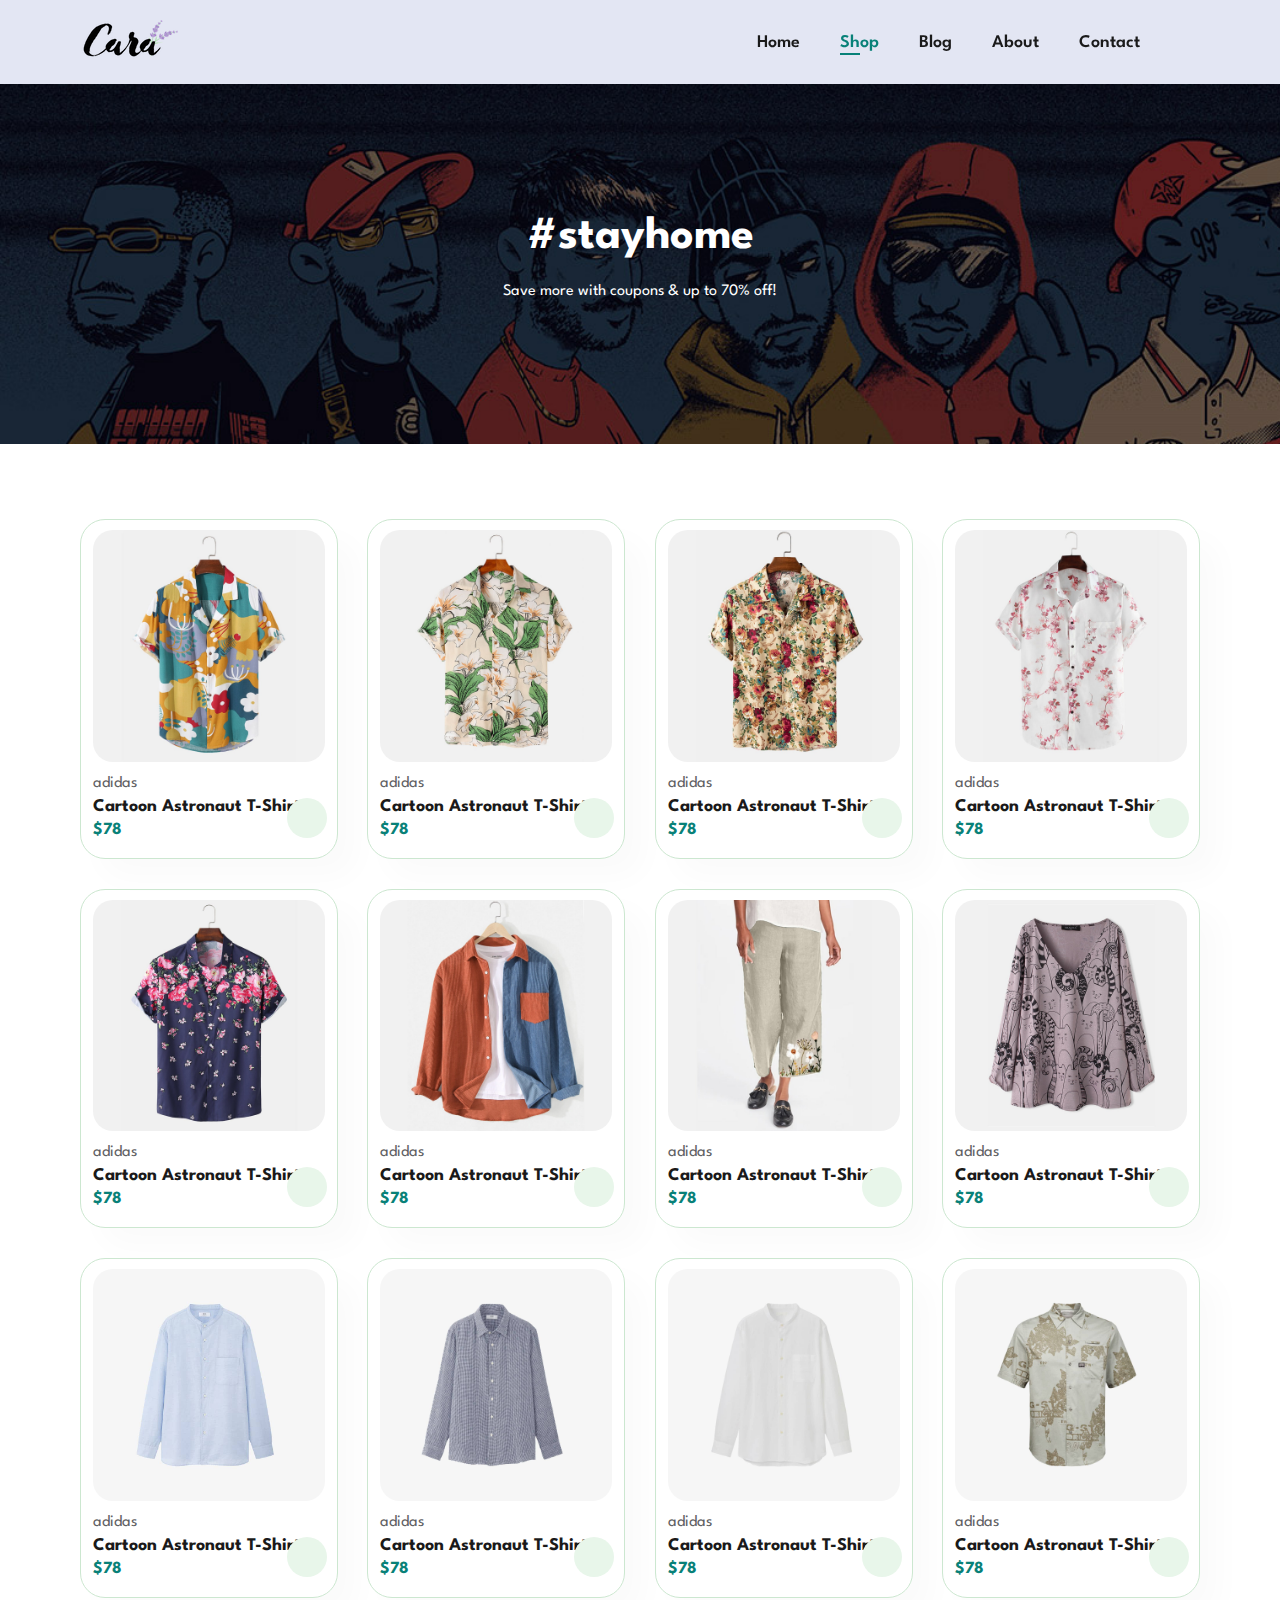
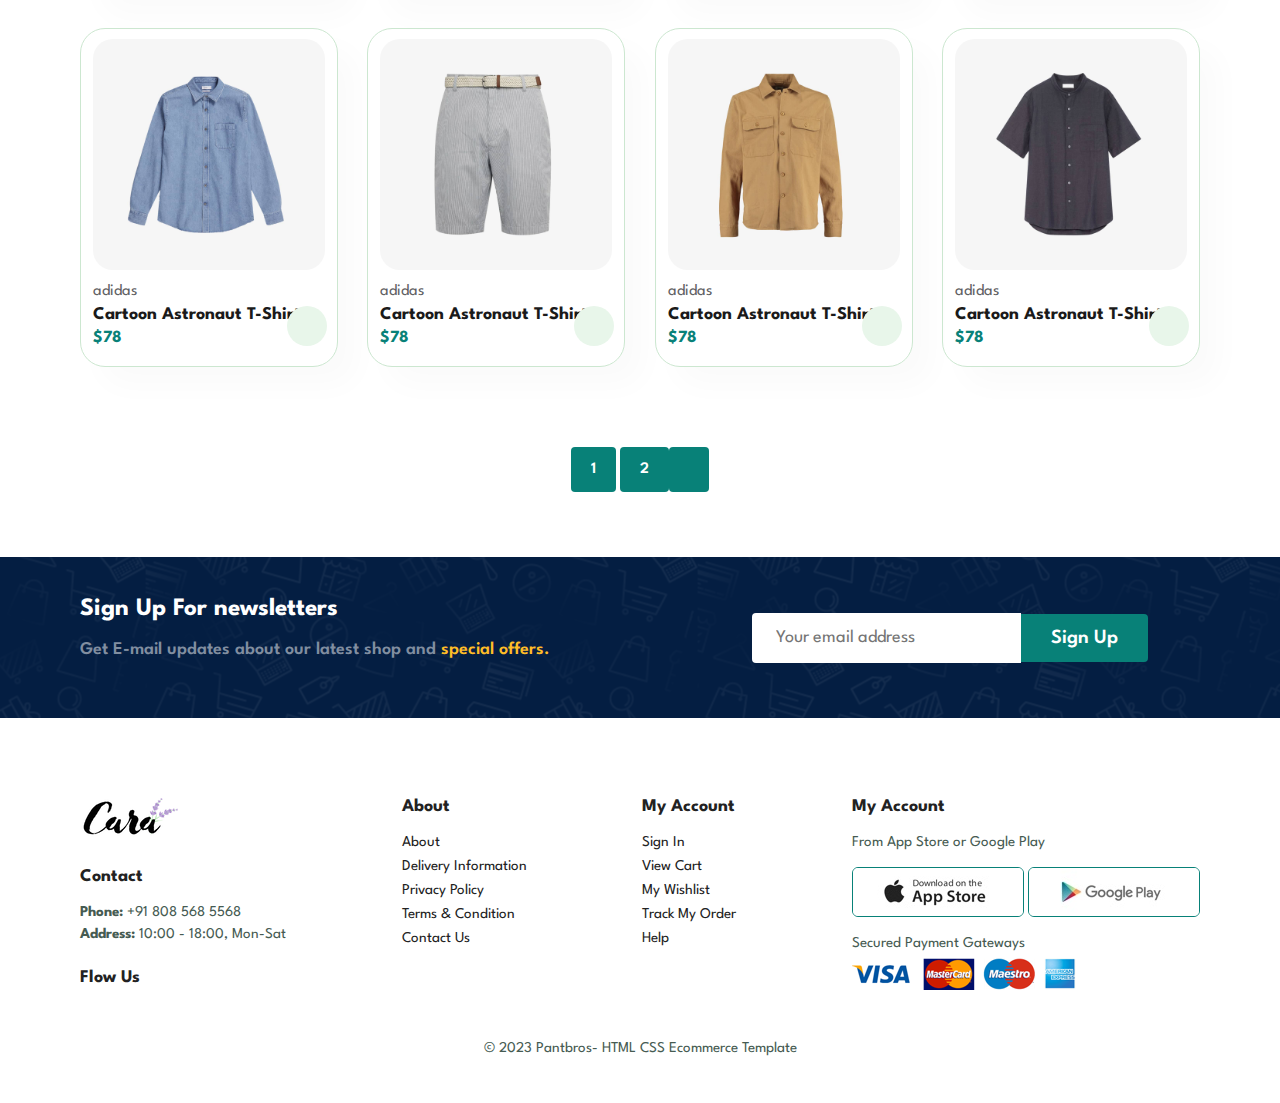
<file: shop.html>
<!DOCTYPE html>
<html lang="en">
<head>
    <meta charset="UTF-8">
    <meta name="viewport" content="width=device-width, initial-scale=1.0">
    <title>Ecommerce Website</title>
    <link rel="stylesheet" href="https://cdnjs.cloudflare.com/ajax/libs/font-awesome/6.4.2/css/all.min.css" integrity="sha512-z3gLpd7yknf1YoNbCzqRKc4qyor8gaKU1qmn+CShxbuBusANI9QpRohGBreCFkKxLhei6S9CQXFEbbKuqLg0DA==" crossorigin="anonymous" referrerpolicy="no-referrer" />
    <link rel="stylesheet" href="assets/css/style.css">
    <link rel="stylesheet" href="assets/css/common.css">
    <link rel="stylesheet" href="assets/css/responsive.css">
</head>
<body>
    <!-- header -->
    <section id="header">
        <a href="index.html"><img src="assets/images/logo.png" alt="logo" class="logo"></a>
        <div>
            <ul id="navbar">
                <li><a href="index.html">Home</a></li>
                <li><a class="active" href="shop.html">Shop</a></li>
                <li><a href="blog.html">Blog</a></li>
                <li><a href="about.html">About</a></li>
                <li><a href="contact.html">Contact</a></li>
                <li><a href="cart.html"><i class="fa-solid fa-bag-shopping"></i></a></li>
                <a id="close"><i class="fa-solid fa-xmark"></i></a>
            </ul>
        </div>
        
        <div id="mobile">
            <a href="cart.html"><i class="fa-solid fa-bag-shopping"></i></a>
            <i class="fa-solid fa-bars" id="bar"></i>
        </div>
    </section>
    <!-- header /-->
    
    <!-- hero  -->
    <section id="pageHeader">
        <h2>#stayhome</h2>
        <p>Save more with coupons & up to 70% off!</p>
    </section>
    <!-- hero  /-->
    
    <!-- products /-->
    <section id="product1" class="theme-p1">
        <div class="pro-container">
            <div class="pro">
                <img src="assets/images/products/f1.jpg" alt="f1Pro">
                <div class="desc">
                    <span>adidas</span>
                    <h5>Cartoon Astronaut T-Shirts</h5>
                    <div class="star">
                        <i class="fa-solid fa-star"></i>
                        <i class="fa-solid fa-star"></i>
                        <i class="fa-solid fa-star"></i>
                        <i class="fa-solid fa-star"></i>
                        <i class="fa-solid fa-star"></i>
                    </div>
                    <h4>$78</h4>
                </div>
                <a href="#"><i class="fa-solid fa-cart-shopping cart"></i></a>
            </div>
            <div class="pro">
                <img src="assets/images/products/f2.jpg" alt="f2Pro">
                <div class="desc">
                    <span>adidas</span>
                    <h5>Cartoon Astronaut T-Shirts</h5>
                    <div class="star">
                        <i class="fa-solid fa-star"></i>
                        <i class="fa-solid fa-star"></i>
                        <i class="fa-solid fa-star"></i>
                        <i class="fa-solid fa-star"></i>
                        <i class="fa-solid fa-star"></i>
                    </div>
                    <h4>$78</h4>
                </div>
                <a href="#"><i class="fa-solid fa-cart-shopping cart"></i></a>
            </div>
            <div class="pro">
                <img src="assets/images/products/f3.jpg" alt="f3Pro">
                <div class="desc">
                    <span>adidas</span>
                    <h5>Cartoon Astronaut T-Shirts</h5>
                    <div class="star">
                        <i class="fa-solid fa-star"></i>
                        <i class="fa-solid fa-star"></i>
                        <i class="fa-solid fa-star"></i>
                        <i class="fa-solid fa-star"></i>
                        <i class="fa-solid fa-star"></i>
                    </div>
                    <h4>$78</h4>
                </div>
                <a href="#"><i class="fa-solid fa-cart-shopping cart"></i></a>
            </div>
            <div class="pro">
                <img src="assets/images/products/f4.jpg" alt="f4Pro">
                <div class="desc">
                    <span>adidas</span>
                    <h5>Cartoon Astronaut T-Shirts</h5>
                    <div class="star">
                        <i class="fa-solid fa-star"></i>
                        <i class="fa-solid fa-star"></i>
                        <i class="fa-solid fa-star"></i>
                        <i class="fa-solid fa-star"></i>
                        <i class="fa-solid fa-star"></i>
                    </div>
                    <h4>$78</h4>
                </div>
                <a href="#"><i class="fa-solid fa-cart-shopping cart"></i></a>
            </div>
            <div class="pro">
                <img src="assets/images/products/f5.jpg" alt="f5Pro">
                <div class="desc">
                    <span>adidas</span>
                    <h5>Cartoon Astronaut T-Shirts</h5>
                    <div class="star">
                        <i class="fa-solid fa-star"></i>
                        <i class="fa-solid fa-star"></i>
                        <i class="fa-solid fa-star"></i>
                        <i class="fa-solid fa-star"></i>
                        <i class="fa-solid fa-star"></i>
                    </div>
                    <h4>$78</h4>
                </div>
                <a href="#"><i class="fa-solid fa-cart-shopping cart"></i></a>
            </div>
            <div class="pro">
                <img src="assets/images/products/f6.jpg" alt="f6Pro">
                <div class="desc">
                    <span>adidas</span>
                    <h5>Cartoon Astronaut T-Shirts</h5>
                    <div class="star">
                        <i class="fa-solid fa-star"></i>
                        <i class="fa-solid fa-star"></i>
                        <i class="fa-solid fa-star"></i>
                        <i class="fa-solid fa-star"></i>
                        <i class="fa-solid fa-star"></i>
                    </div>
                    <h4>$78</h4>
                </div>
                <a href="#"><i class="fa-solid fa-cart-shopping cart"></i></a>
            </div>
            <div class="pro">
                <img src="assets/images/products/f7.jpg" alt="f7Pro">
                <div class="desc">
                    <span>adidas</span>
                    <h5>Cartoon Astronaut T-Shirts</h5>
                    <div class="star">
                        <i class="fa-solid fa-star"></i>
                        <i class="fa-solid fa-star"></i>
                        <i class="fa-solid fa-star"></i>
                        <i class="fa-solid fa-star"></i>
                        <i class="fa-solid fa-star"></i>
                    </div>
                    <h4>$78</h4>
                </div>
                <a href="#"><i class="fa-solid fa-cart-shopping cart"></i></a>
            </div>
            <div class="pro">
                <img src="assets/images/products/f8.jpg" alt="f8Pro">
                <div class="desc">
                    <span>adidas</span>
                    <h5>Cartoon Astronaut T-Shirts</h5>
                    <div class="star">
                        <i class="fa-solid fa-star"></i>
                        <i class="fa-solid fa-star"></i>
                        <i class="fa-solid fa-star"></i>
                        <i class="fa-solid fa-star"></i>
                        <i class="fa-solid fa-star"></i>
                    </div>
                    <h4>$78</h4>
                </div>
                <a href="#"><i class="fa-solid fa-cart-shopping cart"></i></a>
            </div>
            <div class="pro">
                <img src="assets/images/products/n1.jpg" alt="n1Pro">
                <div class="desc">
                    <span>adidas</span>
                    <h5>Cartoon Astronaut T-Shirts</h5>
                    <div class="star">
                        <i class="fa-solid fa-star"></i>
                        <i class="fa-solid fa-star"></i>
                        <i class="fa-solid fa-star"></i>
                        <i class="fa-solid fa-star"></i>
                        <i class="fa-solid fa-star"></i>
                    </div>
                    <h4>$78</h4>
                </div>
                <a href="#"><i class="fa-solid fa-cart-shopping cart"></i></a>
            </div>
            <div class="pro">
                <img src="assets/images/products/n2.jpg" alt="n2Pro">
                <div class="desc">
                    <span>adidas</span>
                    <h5>Cartoon Astronaut T-Shirts</h5>
                    <div class="star">
                        <i class="fa-solid fa-star"></i>
                        <i class="fa-solid fa-star"></i>
                        <i class="fa-solid fa-star"></i>
                        <i class="fa-solid fa-star"></i>
                        <i class="fa-solid fa-star"></i>
                    </div>
                    <h4>$78</h4>
                </div>
                <a href="#"><i class="fa-solid fa-cart-shopping cart"></i></a>
            </div>
            <div class="pro">
                <img src="assets/images/products/n3.jpg" alt="n3Pro">
                <div class="desc">
                    <span>adidas</span>
                    <h5>Cartoon Astronaut T-Shirts</h5>
                    <div class="star">
                        <i class="fa-solid fa-star"></i>
                        <i class="fa-solid fa-star"></i>
                        <i class="fa-solid fa-star"></i>
                        <i class="fa-solid fa-star"></i>
                        <i class="fa-solid fa-star"></i>
                    </div>
                    <h4>$78</h4>
                </div>
                <a href="#"><i class="fa-solid fa-cart-shopping cart"></i></a>
            </div>
            <div class="pro">
                <img src="assets/images/products/n4.jpg" alt="n4Pro">
                <div class="desc">
                    <span>adidas</span>
                    <h5>Cartoon Astronaut T-Shirts</h5>
                    <div class="star">
                        <i class="fa-solid fa-star"></i>
                        <i class="fa-solid fa-star"></i>
                        <i class="fa-solid fa-star"></i>
                        <i class="fa-solid fa-star"></i>
                        <i class="fa-solid fa-star"></i>
                    </div>
                    <h4>$78</h4>
                </div>
                <a href="#"><i class="fa-solid fa-cart-shopping cart"></i></a>
            </div>
            <div class="pro">
                <img src="assets/images/products/n5.jpg" alt="n5Pro">
                <div class="desc">
                    <span>adidas</span>
                    <h5>Cartoon Astronaut T-Shirts</h5>
                    <div class="star">
                        <i class="fa-solid fa-star"></i>
                        <i class="fa-solid fa-star"></i>
                        <i class="fa-solid fa-star"></i>
                        <i class="fa-solid fa-star"></i>
                        <i class="fa-solid fa-star"></i>
                    </div>
                    <h4>$78</h4>
                </div>
                <a href="#"><i class="fa-solid fa-cart-shopping cart"></i></a>
            </div>
            <div class="pro">
                <img src="assets/images/products/n6.jpg" alt="n6Pro">
                <div class="desc">
                    <span>adidas</span>
                    <h5>Cartoon Astronaut T-Shirts</h5>
                    <div class="star">
                        <i class="fa-solid fa-star"></i>
                        <i class="fa-solid fa-star"></i>
                        <i class="fa-solid fa-star"></i>
                        <i class="fa-solid fa-star"></i>
                        <i class="fa-solid fa-star"></i>
                    </div>
                    <h4>$78</h4>
                </div>
                <a href="#"><i class="fa-solid fa-cart-shopping cart"></i></a>
            </div>
            <div class="pro">
                <img src="assets/images/products/n7.jpg" alt="n7Pro">
                <div class="desc">
                    <span>adidas</span>
                    <h5>Cartoon Astronaut T-Shirts</h5>
                    <div class="star">
                        <i class="fa-solid fa-star"></i>
                        <i class="fa-solid fa-star"></i>
                        <i class="fa-solid fa-star"></i>
                        <i class="fa-solid fa-star"></i>
                        <i class="fa-solid fa-star"></i>
                    </div>
                    <h4>$78</h4>
                </div>
                <a href="#"><i class="fa-solid fa-cart-shopping cart"></i></a>
            </div>
            <div class="pro">
                <img src="assets/images/products/n8.jpg" alt="n8Pro">
                <div class="desc">
                    <span>adidas</span>
                    <h5>Cartoon Astronaut T-Shirts</h5>
                    <div class="star">
                        <i class="fa-solid fa-star"></i>
                        <i class="fa-solid fa-star"></i>
                        <i class="fa-solid fa-star"></i>
                        <i class="fa-solid fa-star"></i>
                        <i class="fa-solid fa-star"></i>
                    </div>
                    <h4>$78</h4>
                </div>
                <a href="#"><i class="fa-solid fa-cart-shopping cart"></i></a>
            </div>
        </div>
    </section>
     <!-- new arrivals /-->
    <!-- pagination -->
    <section id="pagination" class="theme-p1">
        <a href="#">1</a>
        <a href="#">2</a>
        <a href="#"><i class="fa-solid fa-arrow-right"></i></a>
    </section>
    <!-- pagination /-->
    <!-- newsletter -->
    <section id="newsletter" class="theme-p1 theme-m1">
        <div class="newstext">
            <h4>Sign Up For newsletters</h4>
            <p>Get E-mail updates about our latest shop and <span>special offers.</span></p>
        </div>
        <div class="form">
            <input type="text" placeholder="Your email address"><button class="normal">Sign Up</button>
        </div>
    </section>
    <!-- newsletter /-->
    <!-- footer -->
    <section class="theme-p1">
        <footer>
            <div class="col">
                <img src="assets/images/logo.png" alt="logo" class="logo">
                <h4>Contact</h4>
                <p><strong>Phone:</strong> +91 808 568 5568</p>
                <p><strong>Address:</strong> 10:00 - 18:00, Mon-Sat</p>
                <div class="follow">
                    <h4>Flow Us</h4>
                    <div class="icon">
                        <i class="fa-brands fa-facebook"></i>
                        <i class="fa-brands fa-twitter"></i>
                        <i class="fa-brands fa-instagram"></i>
                        <i class="fa-brands fa-pinterest"></i>
                        <i class="fa-brands fa-youtube"></i>
                    </div>
                </div>
            </div>
            <div class="col">
                <h4>About</h4>
                <a href="#about">About</a>
                <a href="#about">Delivery Information</a>
                <a href="#privacy-policy">Privacy Policy</a>
                <a href="#terms-and-condition">Terms & Condition</a>
                <a href="#contact">Contact Us</a>
            </div>
            <div class="col">
                <h4>My Account</h4>
                <a href="#sign-in">Sign In</a>
                <a href="#View-cart">View Cart</a>
                <a href="#my-wishlist">My Wishlist</a>
                <a href="#track-my-order">Track My Order</a>
                <a href="#help">Help</a>
            </div>
            <div class="col install">
                <h4>My Account</h4>
                <p>From App Store or Google Play</p>
                <div class="row">
                    <img src="assets/images/pay/app.jpg" alt="app">
                    <img src="assets/images/pay/play.jpg" alt="play">
                </div>
                <p>Secured Payment Gateways</p>
                    <img src="assets/images/pay/pay.png" alt="pay">
            </div>
            <div class="copyright">
                <p><span>&#169;</span> 2023 Pantbros- HTML CSS Ecommerce Template</p>
            </div>
        </footer>
       
    </section>
    <!-- footer /-->
    <!-- script -->
    <script>

        let shopitems = document.querySelectorAll(".pro");
        let url = location.href; 
        let updatedurl = url.replace("shop", "sproduct")
            shopitems.forEach(function(shopitem){
                shopitem.addEventListener("click", function(){
                    window.open(updatedurl, "_blank")
                })
            })
    </script>
    <script src="assets/js/script.js"></script>
    <!-- script /-->
</body>
</html>
</file>
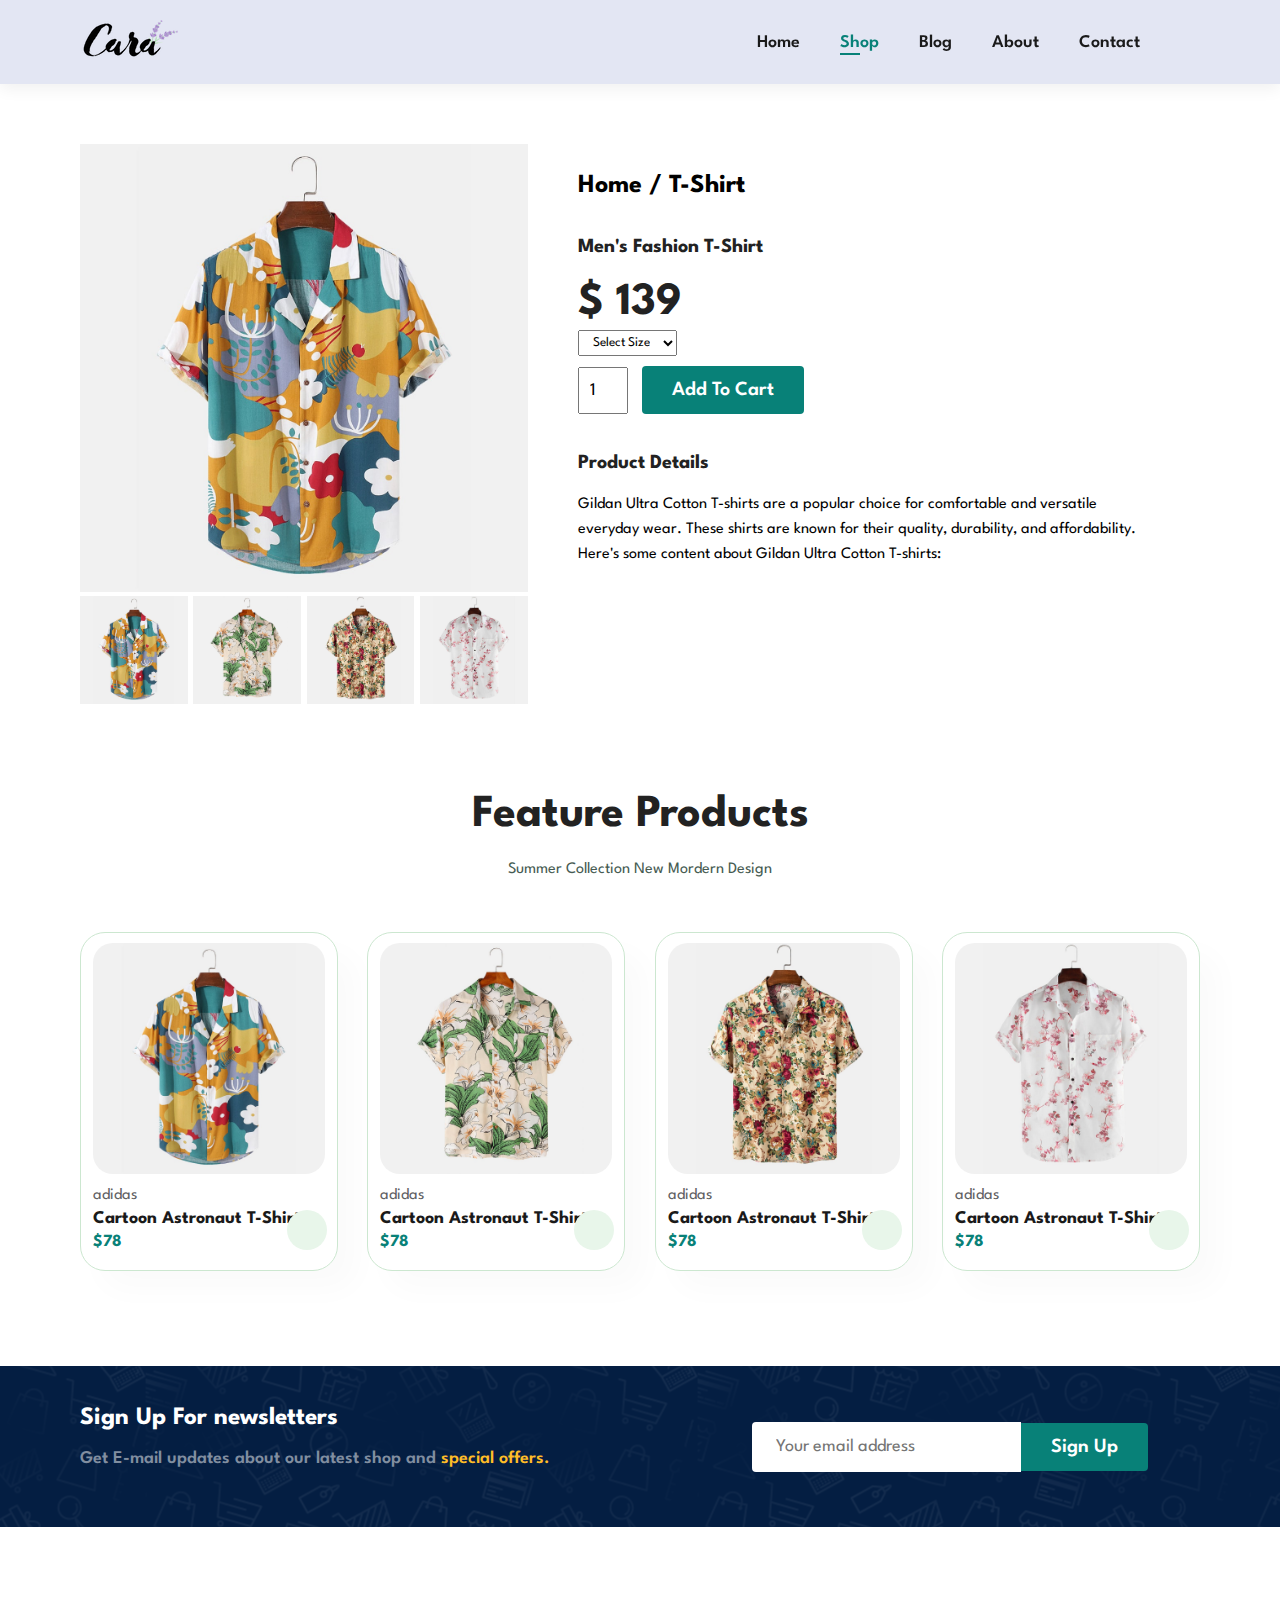
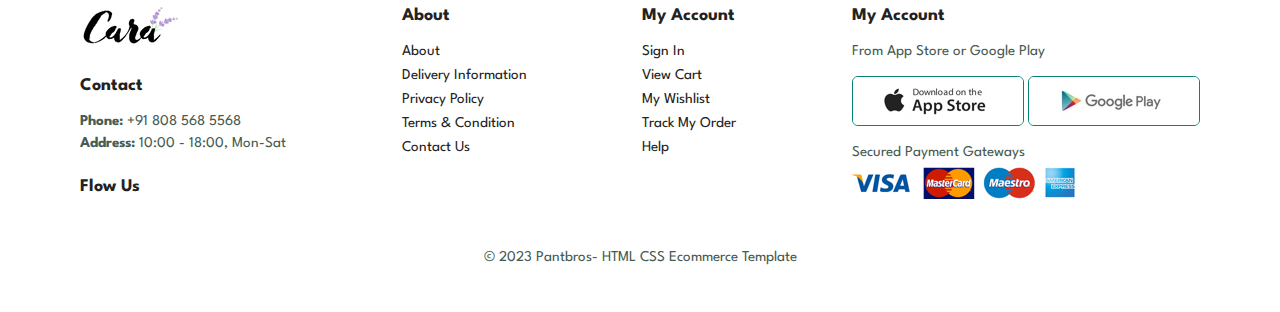
<file: sproduct.html>
<!DOCTYPE html>
<html lang="en">
<head>
    <meta charset="UTF-8">
    <meta name="viewport" content="width=device-width, initial-scale=1.0">
    <title>Ecommerce Website</title>
    <link rel="stylesheet" href="https://cdnjs.cloudflare.com/ajax/libs/font-awesome/6.4.2/css/all.min.css" integrity="sha512-z3gLpd7yknf1YoNbCzqRKc4qyor8gaKU1qmn+CShxbuBusANI9QpRohGBreCFkKxLhei6S9CQXFEbbKuqLg0DA==" crossorigin="anonymous" referrerpolicy="no-referrer" />
    <link rel="stylesheet" href="assets/css/style.css">
    <link rel="stylesheet" href="assets/css/common.css">
    <link rel="stylesheet" href="assets/css/responsive.css">
</head>
<body>
    <!-- header -->
    <section id="header">
        <a href="index.html"><img src="assets/images/logo.png" alt="logo" class="logo"></a>
        <div>
            <ul id="navbar">
                <li><a href="index.html">Home</a></li>
                <li><a class="active" href="shop.html">Shop</a></li>
                <li><a href="blog.html">Blog</a></li>
                <li><a href="about.html">About</a></li>
                <li><a href="contact.html">Contact</a></li>
                <li><a href="cart.html"><i class="fa-solid fa-bag-shopping"></i></a></li>
                <a id="close"><i class="fa-solid fa-xmark"></i></a>
            </ul>
        </div>
        
        <div id="mobile">
            <a href="cart.html"><i class="fa-solid fa-bag-shopping"></i></a>
            <i class="fa-solid fa-bars" id="bar"></i>
        </div>
    </section>
    <!-- header /-->
    <section id="prodetails" class="theme-p1">
        <div class="single-pro-image">
            <img src="assets/images/products/f1.jpg" alt="f1" id="mainIamge">
            <div class="small-img-group">
                <div class="small-img-col">
                    <img src="assets/images/products/f1.jpg" alt="f1" class="small-image">
                </div>
                <div class="small-img-col">
                    <img src="assets/images/products/f2.jpg" alt="f2" class="small-image">
                </div>
                <div class="small-img-col">
                    <img src="assets/images/products/f3.jpg" alt="f3" class="small-image">
                </div>
                <div class="small-img-col">
                    <img src="assets/images/products/f4.jpg" alt="f4" class="small-image">
                </div>
            </div>
        </div>
        <div class="single-pro-details">
            <h6>Home / T-Shirt</h6>
            <h4>Men's Fashion T-Shirt</h4>
            <h2>$ <span id="itemPrice">2</span></h2>
            <h2 class="d-none">$ <span id="defaultItemPrice">139</span></h2>
            <select>
                <option>Select Size</option>
                <option>XL</option>
                <option>XXL</option>
                <option>Small</option>
                <option>Large</option>
            </select>
            <input type="number" value="1" id="inputNumber" max="10" min="1">
            <button class="normal">Add To Cart</button>
            <h4>Product Details</h4>
            <span>Gildan Ultra Cotton T-shirts are a popular choice for comfortable and versatile everyday wear. These shirts are known for their quality, durability, and affordability. Here's some content about Gildan Ultra Cotton T-shirts:

            </span>
        </div>
    </section>

    <!-- products /-->
    <section id="product1" class="theme-p1">
        <h2>Feature Products</h2>
        <p>Summer Collection New Mordern Design</p>
        <div class="pro-container">
            <div class="pro">
                <img src="assets/images/products/f1.jpg" alt="f1Pro">
                <div class="desc">
                    <span>adidas</span>
                    <h5>Cartoon Astronaut T-Shirts</h5>
                    <div class="star">
                        <i class="fa-solid fa-star"></i>
                        <i class="fa-solid fa-star"></i>
                        <i class="fa-solid fa-star"></i>
                        <i class="fa-solid fa-star"></i>
                        <i class="fa-solid fa-star"></i>
                    </div>
                    <h4>$78</h4>
                </div>
                <a href="#"><i class="fa-solid fa-cart-shopping cart"></i></a>
            </div>
            <div class="pro">
                <img src="assets/images/products/f2.jpg" alt="f2Pro">
                <div class="desc">
                    <span>adidas</span>
                    <h5>Cartoon Astronaut T-Shirts</h5>
                    <div class="star">
                        <i class="fa-solid fa-star"></i>
                        <i class="fa-solid fa-star"></i>
                        <i class="fa-solid fa-star"></i>
                        <i class="fa-solid fa-star"></i>
                        <i class="fa-solid fa-star"></i>
                    </div>
                    <h4>$78</h4>
                </div>
                <a href="#"><i class="fa-solid fa-cart-shopping cart"></i></a>
            </div>
            <div class="pro">
                <img src="assets/images/products/f3.jpg" alt="f3Pro">
                <div class="desc">
                    <span>adidas</span>
                    <h5>Cartoon Astronaut T-Shirts</h5>
                    <div class="star">
                        <i class="fa-solid fa-star"></i>
                        <i class="fa-solid fa-star"></i>
                        <i class="fa-solid fa-star"></i>
                        <i class="fa-solid fa-star"></i>
                        <i class="fa-solid fa-star"></i>
                    </div>
                    <h4>$78</h4>
                </div>
                <a href="#"><i class="fa-solid fa-cart-shopping cart"></i></a>
            </div>
            <div class="pro">
                <img src="assets/images/products/f4.jpg" alt="f4Pro">
                <div class="desc">
                    <span>adidas</span>
                    <h5>Cartoon Astronaut T-Shirts</h5>
                    <div class="star">
                        <i class="fa-solid fa-star"></i>
                        <i class="fa-solid fa-star"></i>
                        <i class="fa-solid fa-star"></i>
                        <i class="fa-solid fa-star"></i>
                        <i class="fa-solid fa-star"></i>
                    </div>
                    <h4>$78</h4>
                </div>
                <a href="#"><i class="fa-solid fa-cart-shopping cart"></i></a>
            </div>
        </div>
    </section>
     <!-- products /-->
    <!-- newsletter -->
    <section id="newsletter" class="theme-p1 theme-m1">
        <div class="newstext">
            <h4>Sign Up For newsletters</h4>
            <p>Get E-mail updates about our latest shop and <span>special offers.</span></p>
        </div>
        <div class="form">
            <input type="text" placeholder="Your email address"><button class="normal">Sign Up</button>
        </div>
    </section>
    <!-- newsletter /-->
    <!-- footer -->
    <section class="theme-p1">
        <footer>
            <div class="col">
                <img src="assets/images/logo.png" alt="logo" class="logo">
                <h4>Contact</h4>
                <p><strong>Phone:</strong> +91 808 568 5568</p>
                <p><strong>Address:</strong> 10:00 - 18:00, Mon-Sat</p>
                <div class="follow">
                    <h4>Flow Us</h4>
                    <div class="icon">
                        <i class="fa-brands fa-facebook"></i>
                        <i class="fa-brands fa-twitter"></i>
                        <i class="fa-brands fa-instagram"></i>
                        <i class="fa-brands fa-pinterest"></i>
                        <i class="fa-brands fa-youtube"></i>
                    </div>
                </div>
            </div>
            <div class="col">
                <h4>About</h4>
                <a href="#about">About</a>
                <a href="#about">Delivery Information</a>
                <a href="#privacy-policy">Privacy Policy</a>
                <a href="#terms-and-condition">Terms & Condition</a>
                <a href="#contact">Contact Us</a>
            </div>
            <div class="col">
                <h4>My Account</h4>
                <a href="#sign-in">Sign In</a>
                <a href="#View-cart">View Cart</a>
                <a href="#my-wishlist">My Wishlist</a>
                <a href="#track-my-order">Track My Order</a>
                <a href="#help">Help</a>
            </div>
            <div class="col install">
                <h4>My Account</h4>
                <p>From App Store or Google Play</p>
                <div class="row">
                    <img src="assets/images/pay/app.jpg" alt="app">
                    <img src="assets/images/pay/play.jpg" alt="play">
                </div>
                <p>Secured Payment Gateways</p>
                    <img src="assets/images/pay/pay.png" alt="pay">
            </div>
            <div class="copyright">
                <p><span>&#169;</span> 2023 Pantbros- HTML CSS Ecommerce Template</p>
            </div>
        </footer>
       
    </section>
    <!-- footer /-->
    <!-- script -->
    <script src="assets/js/script.js"></script>
    <!-- script /-->
</body>
</html>
</file>
<file: assets/css/style.css>
@import url('root.css');

*{
    margin: 0;
    padding: 0;
    box-sizing: border-box;
    font-family: var(--theme-font-family);
}

h1{
    font-size: 50px;
    line-height: 64px;
    color:#222;
}
h2{
    font-size: 46px;
    line-height: 54px;
    color:#222;
}
h4{
    font-size: 20px;
    color:#222;
}
h6{
    font-size: 12px;
    font-weight: 700;
}

p{
    font-size: 16px;
    color: var(--cs-para-color);
    margin:20px 0px 20px 0px; 
}

body{
    width: 100%;
}
.d-none{
    display: none;
}
.theme-p1{
    padding: 40px 80px;
}

.theme-m1{
    margin:40px 0px;
}

button.normal{
    font-size: 20px;
    font-weight:600;
    padding: 15px 30px;
    color: var(--black);
    background-color:var(--white);
    border-radius: 4px;
    -webkit-border-radius: 4px;
    -moz-border-radius: 4px;
    -ms-border-radius: 4px;
    -o-border-radius: 4px;
    border: none;
    cursor: pointer;
    transition: 0.2s ease;
    -webkit-transition: 0.2s ease;
    -moz-transition: 0.2s ease;
    -ms-transition: 0.2s ease;
    -o-transition: 0.2s ease;
}
button.transparent-white{
    font-size: 15px;
    font-weight:600;
    padding: 11px 18px;
    color: var(--white);
    background-color:var(--transparent-btn);
    border: 1px solid var(--white);
    cursor: pointer;
    transition: 0.2s ease;
    -webkit-transition: 0.2s ease;
    -moz-transition: 0.2s ease;
    -ms-transition: 0.2s ease;
    -o-transition: 0.2s ease;
}
/* header starts */

#header{
    padding: 20px 80px;
    background: var(--header-bg);
    box-shadow: var(--box-bs);
    justify-content: space-between;
    position: sticky;
    top: 0;
    left: 0;
    z-index: 999;
}

#navbar{
    justify-content: center;
}


#navbar li{
    list-style: none;
    padding: 0px 20px;
}

#navbar li a{
    text-decoration: none;
    font-size: 18px;
    font-weight: 600;
    color: var(--header-link-color);
    transition: 0.3s ease;
    -webkit-transition: 0.3s ease;
    -moz-transition: 0.3s ease;
    -ms-transition: 0.3s ease;
    -o-transition: 0.3s ease;
    position: relative;
}

#navbar li a:hover,#navbar li a.active{
    color: var(--header-link-hover-color);
}


.activex{
    display: none;
}
#navbar li a.active::after,#navbar li a:hover::after{
    content: '';
    width: 50%;
    height: 2px;
    background-color:var(--header-link-active-color);
    position: absolute;
    left: 0;
    bottom: -4px;
}

#mobile,#close{
    display: none;
    align-items: center;
}
/* Home Page*/

#hero{
    background-image: var(--hero-bg);
    height: 90vh;
    width: 100%;
    background-size: cover;
    background-position: top 25% right 0%;
    padding: 0 80px;
    display: flex;
    align-items: flex-start;
    justify-content: center;
    flex-direction: column;
}

#hero h4{
    padding-bottom: 15px;
}

#hero h1{
    color: var(--theme-cc);
}

#hero button{
    background-image:var(--theme-bgi-button);
    background-color:var(--theme-cbg-c);
    color: var(--theme-cc);
    border: 0;
    padding: 14px 80px 14px;
    background-repeat:no-repeat;
    cursor: pointer;
    font-weight: 700;
    font-size: 20px;
}

#features{
    justify-content: space-between;
    flex-wrap: wrap;
}
#features .fe-box{
    width: 180px;
    text-align: center;
    padding: 25px 15px;
    box-shadow: var(--fe-bx-bs);
    border:var(--fe-bx-boder);
    border-radius: 4px;
    -webkit-border-radius: 4px;
    -moz-border-radius: 4px;
    -ms-border-radius: 4px;
    -o-border-radius: 4px;
    margin: 15px 0px;
}

#features .fe-box:hover{
    box-shadow: var(--fe-bx-hover-bs);
}

#features .fe-box img{
    width: 100%;
    margin-bottom: 10px;
}

#features .fe-box h6{
    display: inline-block;
    padding: 9px 8px 6px 8px;
    line-height: 1;
    border-radius: 4px;
    -webkit-border-radius: 4px;
    -moz-border-radius: 4px;
    -ms-border-radius: 4px;
    -o-border-radius: 4px;
    background-color: var(--fe-txt-bg);
    color: var(--theme-cc);
}

#features .fe-box:nth-child(2) h6{
    background-color: var(--fe-bx-2);
}
#features .fe-box:nth-child(3) h6{
    background-color: var(--fe-bx-3);
}
#features .fe-box:nth-child(4) h6{
    background-color: var(--fe-bx-4);
}
#features .fe-box:nth-child(5) h6{
    background-color: var(--fe-bx-5);
}
#features .fe-box:nth-child(6) h6{
    background-color: var(--fe-bx-6);
}

#product1{
    text-align: center;
}
#product1 .pro-container{
    justify-content: space-between;
    flex-wrap: wrap;
    padding-top:20px;
}
#product1 .pro{
    width: 23%;
    min-width: 250px;
    padding: 10px 12px ;
    border:var(--pro-bx-boder);
    border-radius: 25px;
    -webkit-border-radius: 25px;
    -moz-border-radius: 25px;
    -ms-border-radius: 25px;
    -o-border-radius: 25px;
    cursor: pointer;
    box-shadow: var(--pro-bx-bs);
    margin: 15px 0px;
    transition: 0.2s ease;
    -webkit-transition: 0.2s ease;
    -moz-transition: 0.2s ease;
    -ms-transition: 0.2s ease;
    -o-transition: 0.2s ease;
    position: relative;
}

#product1 .pro:hover{
    box-shadow: var(--pro-bx-hover-bs);
}
#product1 .pro img{
    width: 100%;
    border-radius: 20px;
    -webkit-border-radius: 20px;
    -moz-border-radius: 20px;
    -ms-border-radius: 20px;
    -o-border-radius: 20px;
}

#product1 .pro .desc{
    text-align: start;
    padding: 10px 0px;
}

#product1 .pro .desc span{
    color:var(--pro-brnd-txt);
    font-size: 16px;
}

#product1 .pro .desc h5{
    padding-top: 7px;
    color:var(--pro-desc-txt);
    font-size: 18px;
}

#product1 .pro .desc i{
    font-size: 16px;
    color: var(--pro-brnd-i);
}

#product1 .pro .desc h4{
    padding-top:7px;
    font-size: 17px;
    font-weight: 700;
    color: var(--theme-cc);
}

#product1 .pro .cart{
    width: 40px;
    height: 40px;
    line-height: 40px;
    border-radius: 50px;
    -webkit-border-radius: 50px;
    -moz-border-radius: 50px;
    -ms-border-radius: 50px;
    -o-border-radius: 50px;
    background-color: var(--pro-cart-bg);
    font-weight: 500px;
    color: var(--theme-cc);
    position: absolute;
    bottom: 20px;
    right: 10px;
}

#banner{
    text-align: center;
    flex-direction: column;
    justify-content: center;
    background-image:var(--mid-sec-banner-bg);
    width: 100%;
    height: 40vh;
    background-size: cover;
    background-position: center;
}
#banner h4{
    color: var(--white);
    font-size: 18px;
}
#banner h2{
    color: var(--white);
    font-size: 36px;
    padding: 10px 0px;
}

#banner h2 span{
    color: var(--alt-theme-c);
}

#banner button:hover{
    background-color: var(--theme-bg-btn);
    color: var(--white);
}
#sm-banner{
    justify-content: space-between;
    flex-wrap: wrap;
}
#sm-banner .banner-box{
    display:flex;
    flex-direction: column;
    align-items: flex-start;
    justify-content: center;
    min-width: 49%;
    height: 50vh;
    background-size: cover;
    background-position: center;
    padding: 30px;
    position: relative;
}
#sm-banner .banner-box:nth-child(1){
    background-image:var(--expore-banner-bg-1);
}
#sm-banner .banner-box:nth-child(2){
    background-image:var(--expore-banner-bg-2);
}

#sm-banner h4{
    color: var(--white);
    font-size: 20px;
    font-weight: 300;
}

#sm-banner h2{
    color: var(--white);
    font-size: 28px;
    font-weight: 800;
}

#sm-banner span{
    color: var(--white);
    font-size: 14px;
    font-weight: 500;
    padding-bottom: 15px;
}

#sm-banner .banner-box:hover button{
    color: var(--theme-cc);
    border-color:var(--theme-cc);
    background: var(--theme-cc);
    color:var(--white);
}

#banner3{
    justify-content: space-between;
    flex-wrap: wrap;
}
#banner3 .banner-box{
    display:flex;
    flex-direction: column;
    align-items: flex-start;
    justify-content: center;
    min-width: 30%;
    height: 30vh;
    background-size: cover;
    background-position: center;
    padding: 20px;
    position: relative;
    margin-bottom:20px;
}

#banner3 h2{
    color: var(--white);
    font-weight: 900;
    font-size: 25px;
}

#banner3 h3{
    color: var(--alt-theme-c);
    font-weight: 800;
    font-size: 20px;
}

#banner3 .banner-box:nth-child(1){
    background-image:var(--text-banner-img-1);
}

#banner3 .banner-box:nth-child(2){
    background-image:var(--text-banner-img-2);
}
#banner3 .banner-box:nth-child(3){
    background-image:var(--text-banner-img-3);
}

#newsletter{
    justify-content: space-between;
    flex-wrap: wrap;
    align-items: center;
    background-image: var(--newsletter-bg-img);
    background-position: 20% 30%;
    background-color: var(--news-txt-color);
}


#newsletter h4{
    font-size: 25px;
    font-weight: 700;
    color: var(--white);
}

#newsletter p{
    font-size: 18px;
    font-weight: 600;
    color: var(--news-para-color);
}

#newsletter p span{
    color: var(--news-para-spn-c);
}
#newsletter .form{
    width: 40%;
}
#newsletter input{
    height: 3.125rem;
    padding: 0 1.25em;
    font-size: 18px;
    border: var(--transparent-boder);
    border-radius: 4px;
    -webkit-border-radius: 4px;
    -moz-border-radius: 4px;
    -ms-border-radius: 4px;
    -o-border-radius: 4px;
    outline: none;
    width: 60%;
    border-top-right-radius: 0;
    border-bottom-right-radius: 0;
}

#newsletter button{
    background-color: var(--theme-bg-btn);
    color: var(--white);
    white-space: nowrap;
    border-top-left-radius: 0;
    border-bottom-left-radius: 0;
}

footer{
    display: flex;
    flex-wrap: wrap;
    justify-content: space-between;
    align-items: unset;
}

footer .col{
    display: flex;
    flex-direction: column;
    align-items: flex-start;
    margin-bottom: 20px;
    /* flex-wrap: wrap;
    justify-content: space-between; */
}

footer .logo{
    margin-bottom: 30px;
}

footer h4{
    font-size: 18px;
    padding-bottom:20px;
}

footer p{
    font-size: 15px;
    margin:0 0 8px 0;
}

footer a{
    font-size: 15px;
    margin: 0 0 8px 0;
    color: var(--footer-txt-color);
    margin:0 0 10px 0;
    text-decoration: none;
}

footer .follow{
    margin-top: 20px;
}

footer .follow i{
    color: var(--footer-i-c);
    padding-right:4px;
    cursor: pointer;
}

footer .follow i:hover,
footer a:hover{
    color: var(--theme-cc);
}

footer .install .row img{
    border: var(--app-img-border);
    border-radius: 6px;
    -webkit-border-radius: 6px;
    -moz-border-radius: 6px;
    -ms-border-radius: 6px;
    -o-border-radius: 6px;
}

footer .install .row img{
    margin:10px 0 15px 0px;
}

footer .copyright{
    width: 100%;
    text-align: center;
}

/* Shop Page */

#pageHeader{
    background-image:var(--blog-banner-bg);
    width: 100%;
    height: 40vh;
    background-size: cover;
    display: flex;
    justify-content: center;
    text-align: center;
    flex-direction: column;
    padding: 14px;
}

#pageHeader h2, #pageHeader p{
    color: var(--white);
}

#pagination{
    text-align: center;
}

#pagination a{
    text-decoration: none;
    background-color: var(--theme-cc);
    padding: 15px 20px;
    border-radius: 4px;
    -webkit-border-radius: 4px;
    -moz-border-radius: 4px;
    -ms-border-radius: 4px;
    -o-border-radius: 4px;
    color: var(--white);
    font-weight: 600;
}

#pagination a i{
    font-size: 16px;
    font-weight: 600;
}
#prodetails{
    margin-top: 20px;
    display: flex;
}

#prodetails .single-pro-image{
    width: 40%;
    margin-right:50px;
}

#prodetails .single-pro-details{
    width: 50%;
    padding-top: 30px;
}

#prodetails .single-pro-details h4{
    padding: 40px 0 20px;
}

#prodetails .single-pro-details h6{
    font-size: 26px;
}


#prodetails .single-pro-details select{
    display: block;
    padding: 5px 10px;
    margin-bottom: 10px;
}

#prodetails .single-pro-details input{
    width: 50px;
    height: 47px;
    padding-left:10px;
    font-size: 18px;
    margin-right: 10px;
}
#prodetails .single-pro-details input:focus{
    outline: none;
}

#prodetails .single-pro-details span{
    line-height: 25px;
}
#prodetails .single-pro-details button{
    background-color: var(--theme-bg-btn);
    color: var(--white);
}

#mainIamge{
    width: 100%;
}

.small-img-group{
    display: flex;
    justify-content: space-between;
}

.small-img-group img{
    width: 100%;
}

.small-img-col{
    flex-basis: 24%;
    cursor: pointer;
}

/* blog css */

.blog-header{
    background: var(--blogs-banner-bg)!important;
}

#blog{
    padding: 150px 150px 0px 150px;
}

#blog .blog-box{
    display: flex;
    position: relative;
    align-items: center;
    width: 100%;
    padding-bottom: 90px;
}


#blog .blog-box h1{
    position: absolute;
    top: -40px;
    left: 0;
    font-size: 70px;
    color: var(--blog-hdc);
    font-weight: 700;
    z-index: -1;
}

#blog .blog-img{
    width: 50%;
    margin-right: 40px;
}

#blog img{
    width:100%;
    height: 300px;
    object-fit: cover;
}

#blog .blog-details{
    width: 50%;
}

#blog .blog-details a{
    text-decoration: none;
    color: var(--black);
    font-weight: 700;
    position: relative;
    transition: .3s ease;
    -webkit-transition: .3s ease;
    -moz-transition: .3s ease;
    -ms-transition: .3s ease;
    -o-transition: .3s ease;
}

#blog .blog-details a::after{
    content: '';
    width: 50px;
    height: 1px;
    background-color: var(--black);
    position: absolute;
    top: 8px;
    right: -60px;
}

#blog .blog-details a:hover{
    color: var(--theme-cc);
}
#blog .blog-details a:hover::after{
    background:var(--theme-cc);
}
/* about page */
#pageHeader.about-header{
    background-image: var(--about-header)!important;
}
#about-head{
    display: flex;
    align-items: center;
}
#about-head img{
    width: 50%;
    height: auto;
}

#about-head div{
    padding-left: 40px;

}

#about-app{
    text-align: center;
}

#about-app .video{
    width:70%;
    height: 100%;
    margin: 30px auto 0 auto;
}

#about-app video{
    width: 100%;
    height: 100%;
    border-radius: 20px;
    -webkit-border-radius: 20px;
    -moz-border-radius: 20px;
    -ms-border-radius: 20px;
    -o-border-radius: 20px;
}

/* contact page */

#contact-details{
    display: flex;
    align-items: center;
    justify-content: space-between;
}

#contact-details .details{
    width: 40%;
}

#contact-details .details span,
#form-details form span{
    font-size: 16px;
}

#contact-details .details h2,
#form-details form h2{
    font-size: 26px;
    line-height: 35px;
    padding: 20px 0px;
}

#contact-details .details h3{
    font-size: 18px;
    padding-bottom: 15px;
}

#contact-details .details li{
    list-style: none;
    display: flex;
    padding: 10px 0px;
}

#contact-details .details li i{
    font-size: 16px;
    padding-right: 22px;
}

#contact-details .details li p{
    margin: 0;
    font-size: 16px;
}

#contact-details .map{
    width: 55%;
    height:400px;
}
#contact-details .map iframe{
    width: 100%;
    height: 100%;
}
#form-details{
    display: flex;
    justify-content: space-between;
    padding: 80px;
    margin: 30px;
    border: var(--form-input-border);
}
#form-details form{
    width: 65%;
    display: flex;
    flex-direction: column;
    align-items: flex-start;
}

#form-details form input,
#form-details form textarea{
    width: 100%;
    padding: 12px 15px;
    outline: none;
    margin-bottom: 20px;
    border: var(--form-input-border);
}

#form-details button{
    background-color: var(--theme-cc);
    color: var(--white);
}
#form-details .people .member-detail{
    padding-bottom: 25px;
    display: flex;
    align-items: flex-start;
}
#form-details .people .member-detail img{
    width: 65px;
    height: 65px;
    object-fit: cover;
    margin-right:15px;
}

#form-details .people .member-detail p{
    margin: 0;
    font-size: 16px;
    line-height: 15px;
}
#form-details .people .member-detail p span{
    font-size: 16px;
    display: block;
    font-weight: 600;
    color: var(--black);
}
/* cart page */
#cart{
    overflow-x: auto;
}
#cart table{
    width: 100%;
    border-collapse: collapse;
    table-layout: fixed;
    white-space: nowrap;
}

#cart table img{
    width: 70px;
}

#cart table td:nth-child(1){
    width: 100px;
    text-align: center;
}
#cart table td:nth-child(2){
    width: 150px;
    text-align: center;
}
#cart table td:nth-child(3){
    width: 250px;
    text-align: center;
}

#cart table td:nth-child(4),
#cart table td:nth-child(5),
#cart table td:nth-child(6){
    width: 150px;
    text-align: center;
}

#cart table td:nth-child(5) input{
    width: 70px;
    padding: 10px 5px 10px 15px;
}

#cart table thead{
    border: var(--cart-table-border);
    border-left: none;
    border-right: none;
}

#cart table thead td{
    font-weight: 700;
    text-transform: uppercase;
    font-size: 16px;
    padding: 18px 0px;
}

#cart table tbody tr td{
    padding-top: 15px;
}


#add-cart{
    display: flex;
    flex-wrap: wrap;
    justify-content: space-between;
}

#coupon{
    width: 50%;
    margin-bottom: 30px;
}

#coupon h3,#subtotal h3{
    padding-bottom: 15px;
}

#coupon input{  
    padding: 10px 20px;
    outline: none;
    width: 60%;
    margin-right: 10px;
    border: var(--cart-table-border);
}

#coupon button,#subtotal button{
    background-color: var(--theme-cc);
    color: var(--white);
    padding: 12px 20px!important;
}

#subtotal{
    width: 50%;
    margin-bottom: 30px;
    border: var(--cart-table-border);
    padding: 30px;
}

#subtotal table{
    border-collapse: collapse;
    width: 100%;
    margin-bottom: 20px;
}

#subtotal table td{
    width: 50%;
    border: var(--cart-table-border);
    padding: 10px;
    font-size: 15px;
}
</file>
<file: assets/css/common.css>
#header,#navbar,#features,.pro-container,#banner,#sm-banner,#banner3,#newsletter,#newsletter .form{
    display: flex;
    align-items: center;
}
</file>
<file: assets/css/responsive.css>
@media screen and (max-width:799px){
    .theme-p1{
        padding:40px 40px;
    }
    
    #navbar{
        flex-direction:column;
        align-items: flex-start;
        justify-content: flex-start;
        position: fixed;
        top: 0;
        right: -300px;
        height: 100vh;
        width: 300px;
        background-color: var(--header-bg);
        box-shadow: var(--nav-mob-bs);
        padding: 80px 0 0 10px;
        transition: 0.3s;
        -webkit-transition: 0.3s;
        -moz-transition: 0.3s;
        -ms-transition: 0.3s;
        -o-transition: 0.3s;
}
    #navbar.active{
        right: 0px;
    }
    #navbar li{
        margin-bottom: 25px;
    }

    #mobile{
        display: flex;
        align-items: center;
    }
    #mobile i{
        color: var(--header-link-color);
        font-size: 24px;
        padding-left: 20px;
    }
    #close{
        display: inline-block;
        position: absolute;
        top:30px;
        right:30px;
        font-size: 24px;
        color: var(--close-btn-c);
    }

    #navbar .fa-bag-shopping{
        display: none;
    }

    #hero{
        height: 70vh;
        padding: 0 80px;
        background-position: top 30% right 35%;
    }
    #features{
        justify-content: center;
    }

    #features .fe-box{
        margin: 15px 15px;
    }
    #product1 .pro-container{
        justify-content: center;
    }
    #product1 .pro{
        margin: 15px;
    }

    #banner{
        height: 20vh;
    }

    #sm-banner .banner-box {
        min-width: 100%;
        height: 30vh;
    }

    #banner3 .banner-box{
        width:28%;
    }

    #newsletter .form{
        width: 70%;
    }

    #banner3 h2{
        line-height: 2rem;
    }
    #banner3 h3{
        margin-top: 1rem;
    }
    /* contact page */
    #form-details{
        padding: 40px;
    }
    
    #form-details form{
        width: 50%;
    }
}

@media screen and (max-width:477px) {
    #header{
        padding:10px 30px;
    }
    .theme-p1{
        padding: 20px;
    }
    #hero button{
        background-size: 100% 100%;
        padding:14px 40px 14px;
    }
    h1{
        font-size: 30px;
        line-height: 1rem;
    }
    h2{
        font-size: 32px;
    }

    #hero h4{
        padding-bottom: 0;
    }
    #hero{
        padding:0px 20px;
        background-position: 55%;
    }
    #features{
        justify-content: space-between;
    }
    #features .fe-box{
        margin:0 0 15px 0;
        width: 155px;
    }
    #product1 .pro{
        width: 100%;
    }

    #banner {
        height: 40vh;
    }

    #sm-banner .banner-box {
        height: 30vh;
    }

    #sm-banner .banner-box:nth-child(2){
        margin-top: 20px;
    }

    #banner3 .banner-box {
        width: 100%;
    }

    #newsletter .form {
        width: 100%;
    }
    #newsletter h4,#newsletter p{
        text-align: center;
    }

    footer{
        flex-direction: column;
    }

    /* single products */
    #prodetails{
        display: flex;
        flex-direction: column;
    }

    #prodetails .single-pro-image{
        width: 100%;
    }

    #prodetails .single-pro-details {
        width: 100%;
        padding-top: 30px;
    }

    #prodetails .single-pro-details h4 {
        padding: 20px 0 20px;
    }
    #prodetails .single-pro-details select{
        margin-bottom: 20px;
    }

    /* blog page Css */

    #blog{
        padding: 100px 20px 0 20px;
    }
    #blog .blog-img{
        width: 100%;
        margin-right: 0px;
        margin-bottom: 30px;
    }
    #blog .blog-box {
        flex-direction: column;
        align-items: flex-start;
    }

    #blog .blog-details{
        width: 100%;
    }
    /* about page */
    #about-head{
        flex-direction: column;
    }
    
    #about-head img {
        width: 100%;
        margin-bottom: 20px;
    }
    #about-head div {
        padding-left: 0px;
    }
    #about-app .video{
        width: 100%;
        height: 100%;
    }

    /* contact page */

    #contact-details{
        flex-direction: column;
    }

    #contact-details .details {
        width: 100%;
        margin-bottom: 30px;
    }

    #contact-details .map{
        width: 100%;
    }

    #form-details{
        margin: 10px;
        padding: 30px;
        flex-wrap: wrap;
    }
    #form-details form {
        width: 100%;
        margin-bottom: 30px;
    }

    /* cart page */

    #add-cart{
        flex-direction: column;
    }

    #coupon,#subtotal{
        width: 100%;
    }

    #subtotal{
        padding: 20px;
    }
}
</file>
